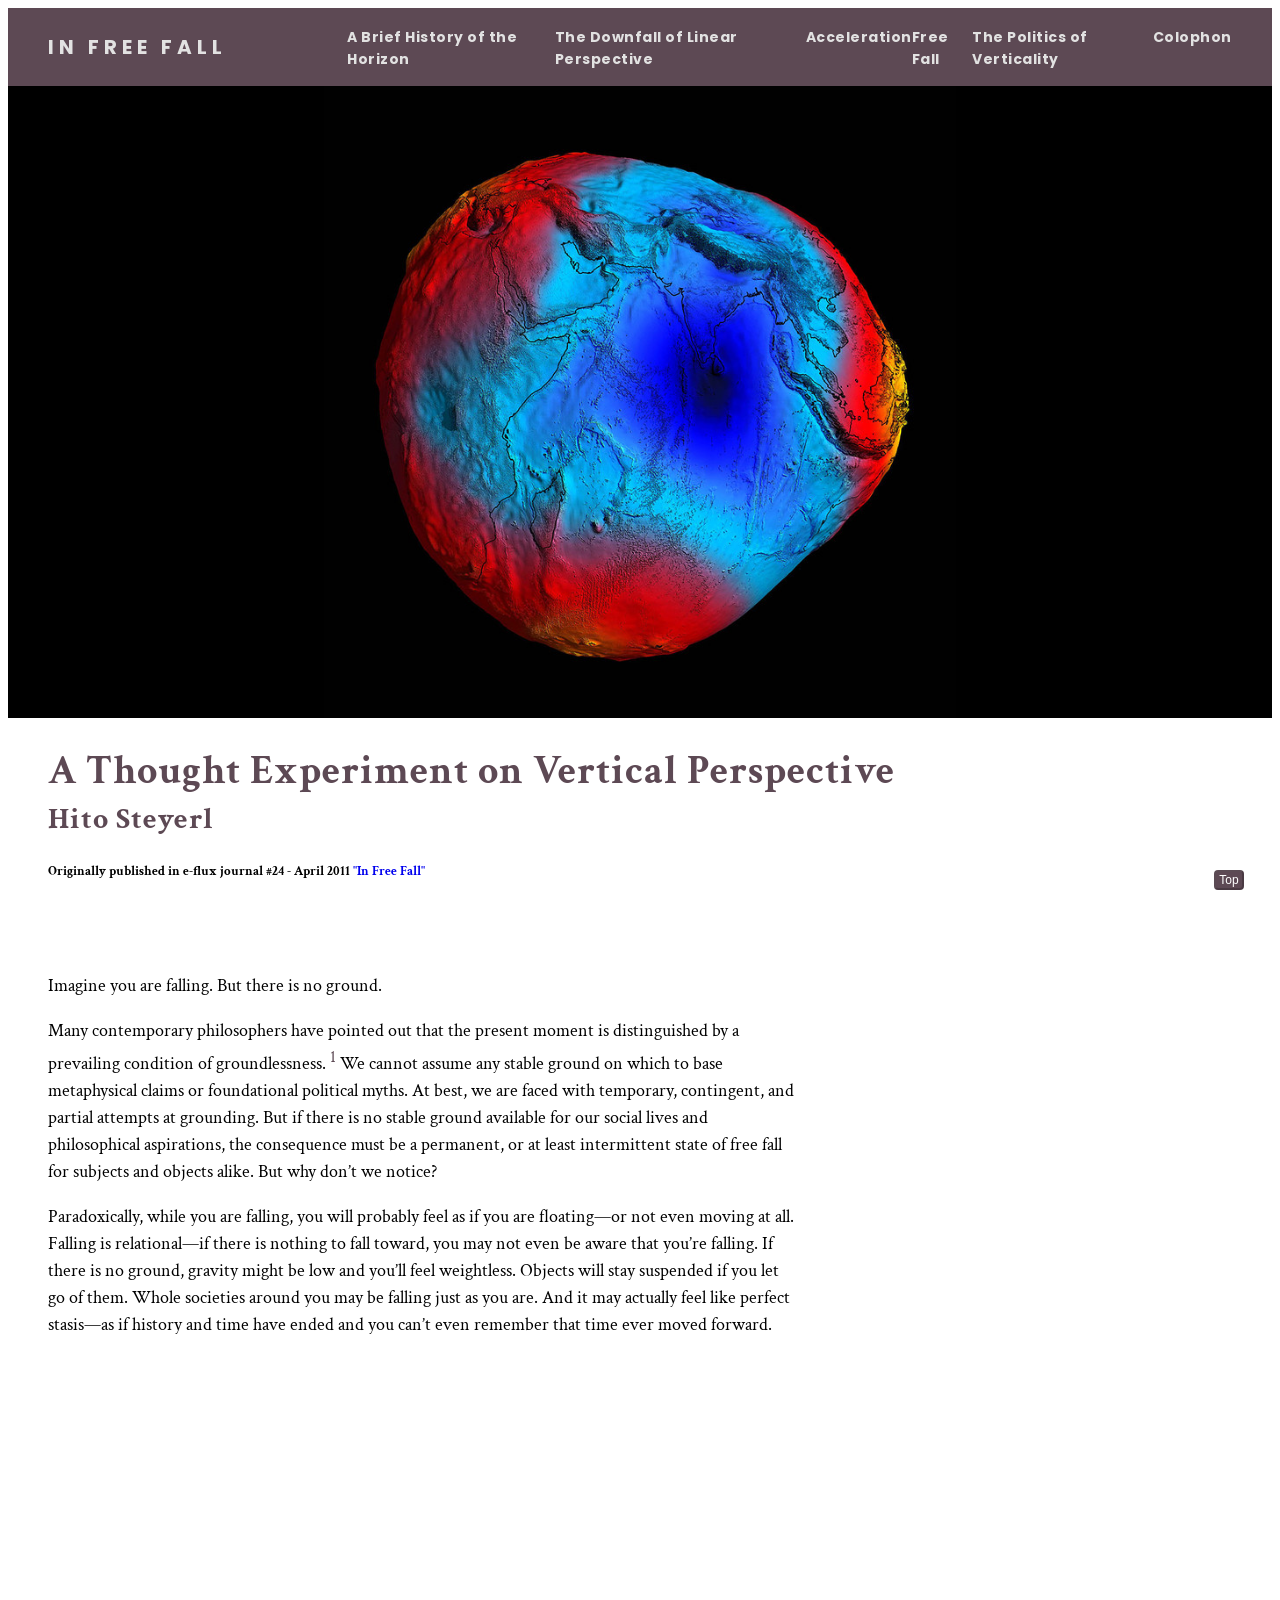
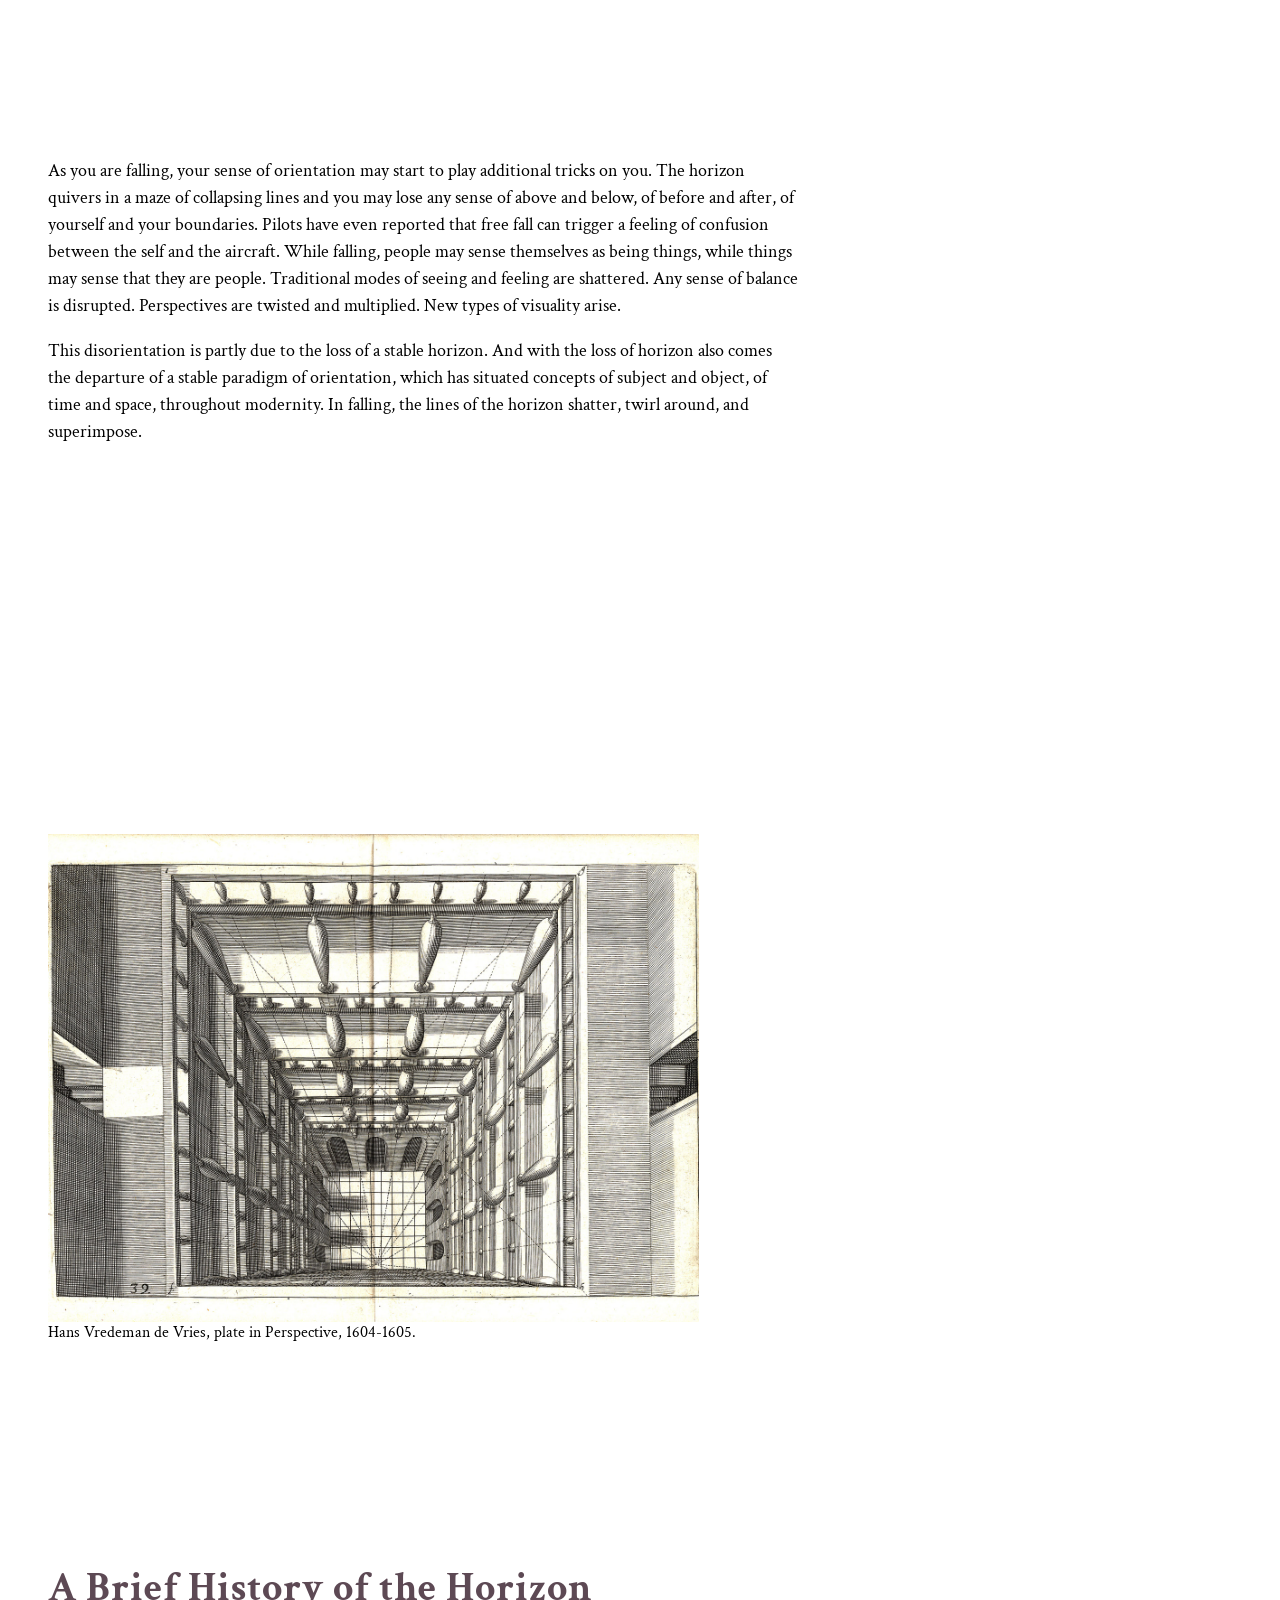
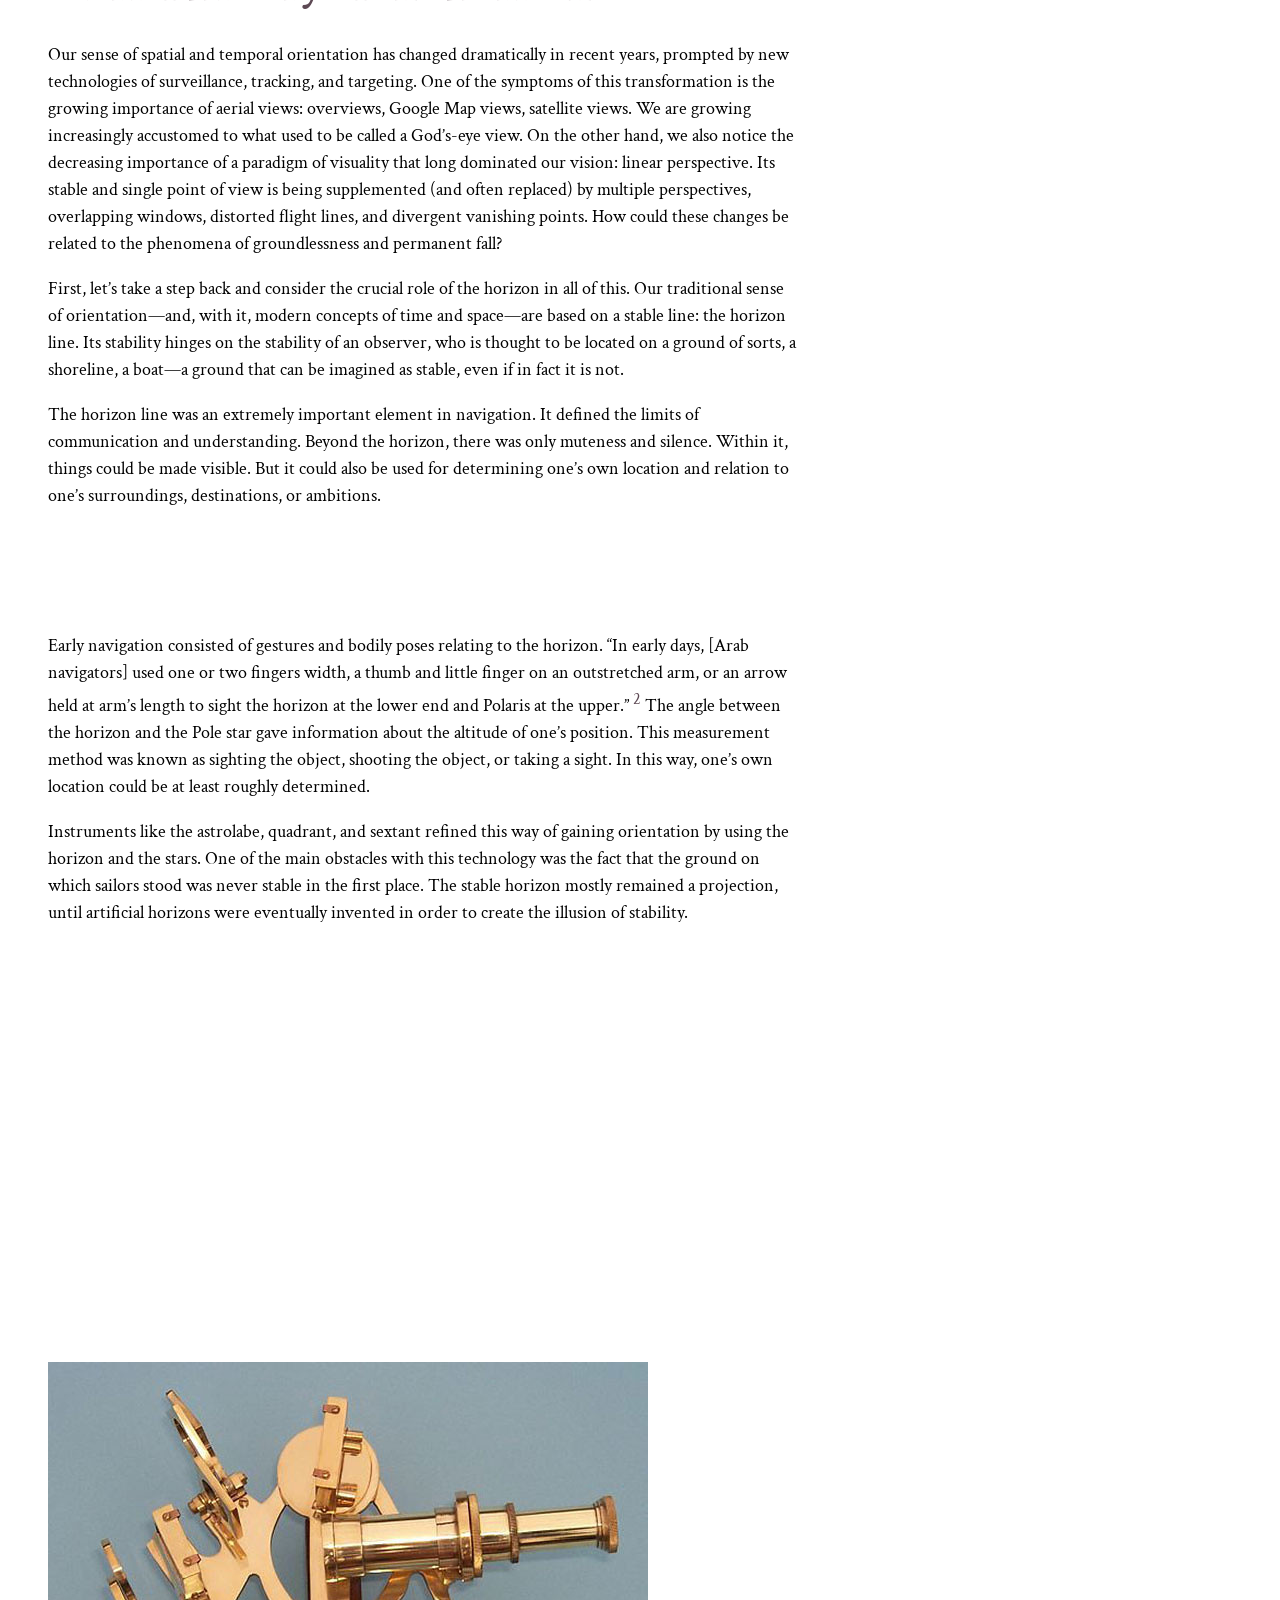
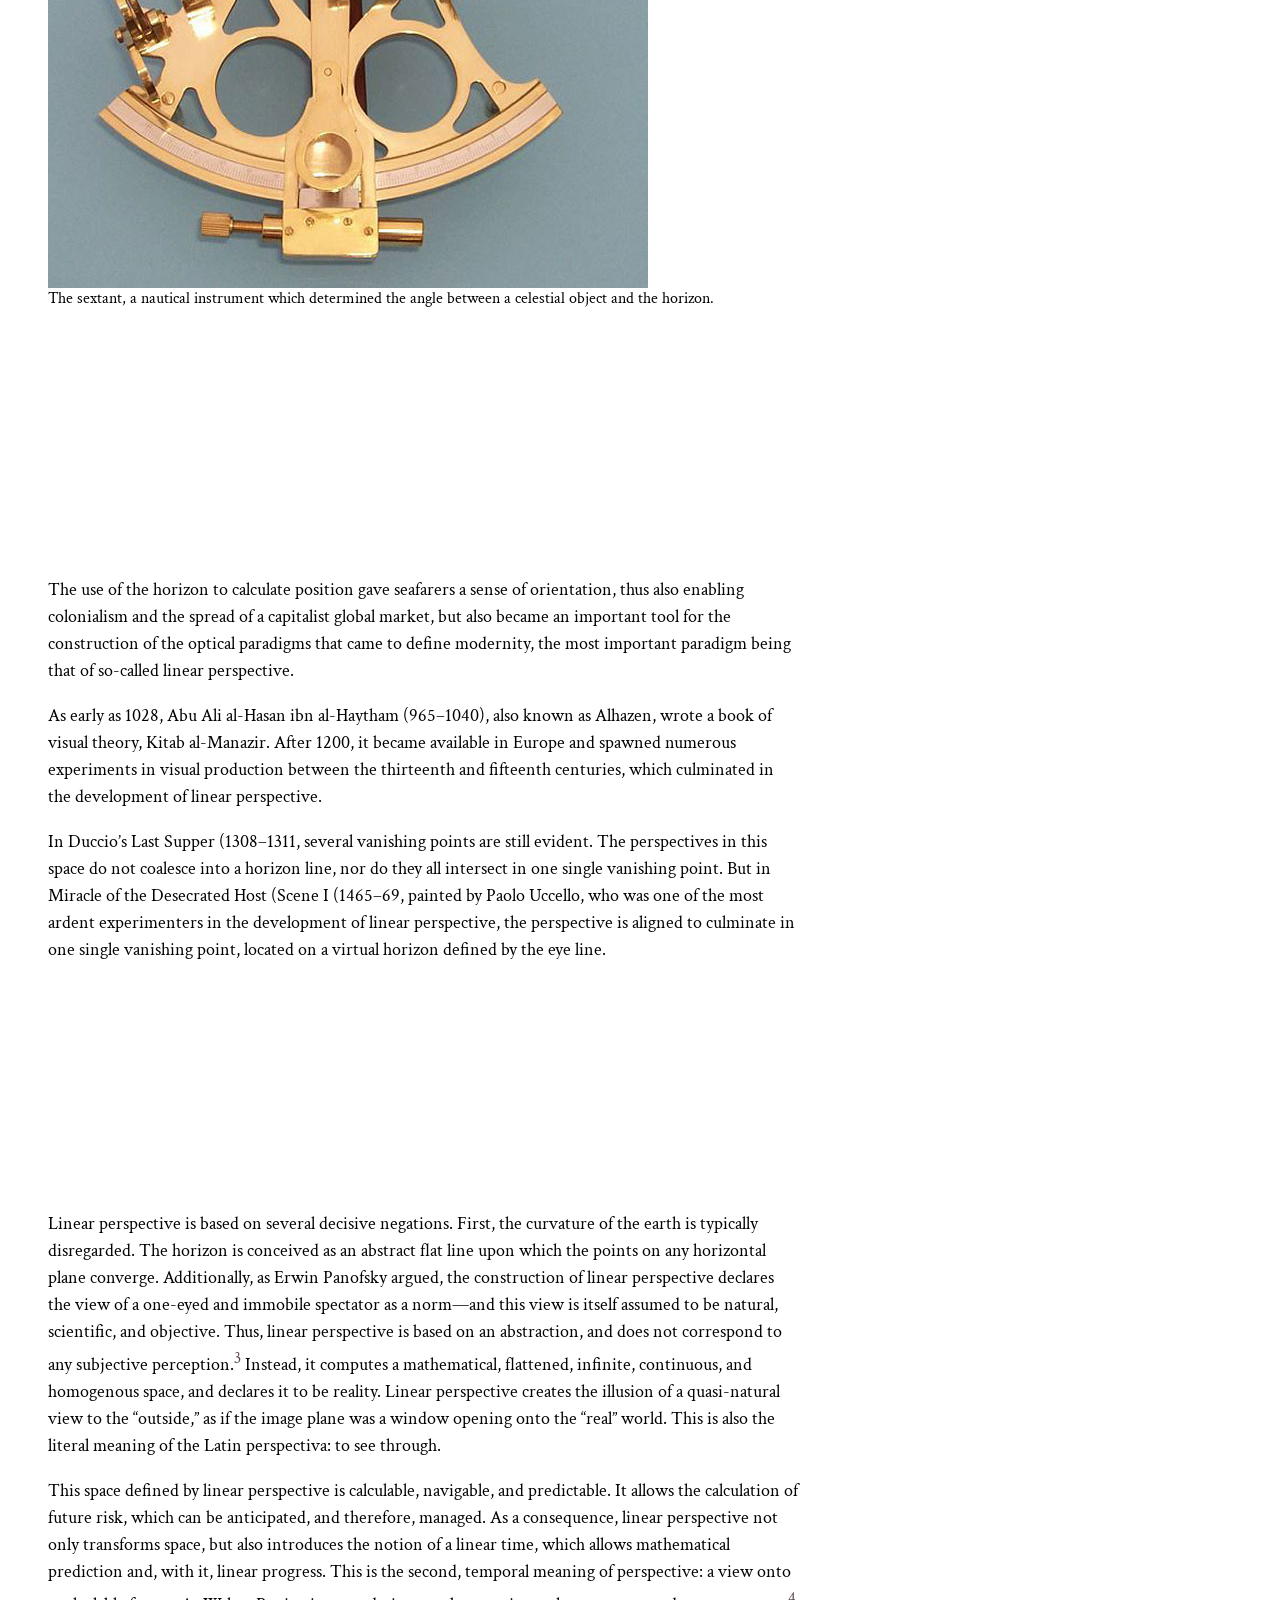
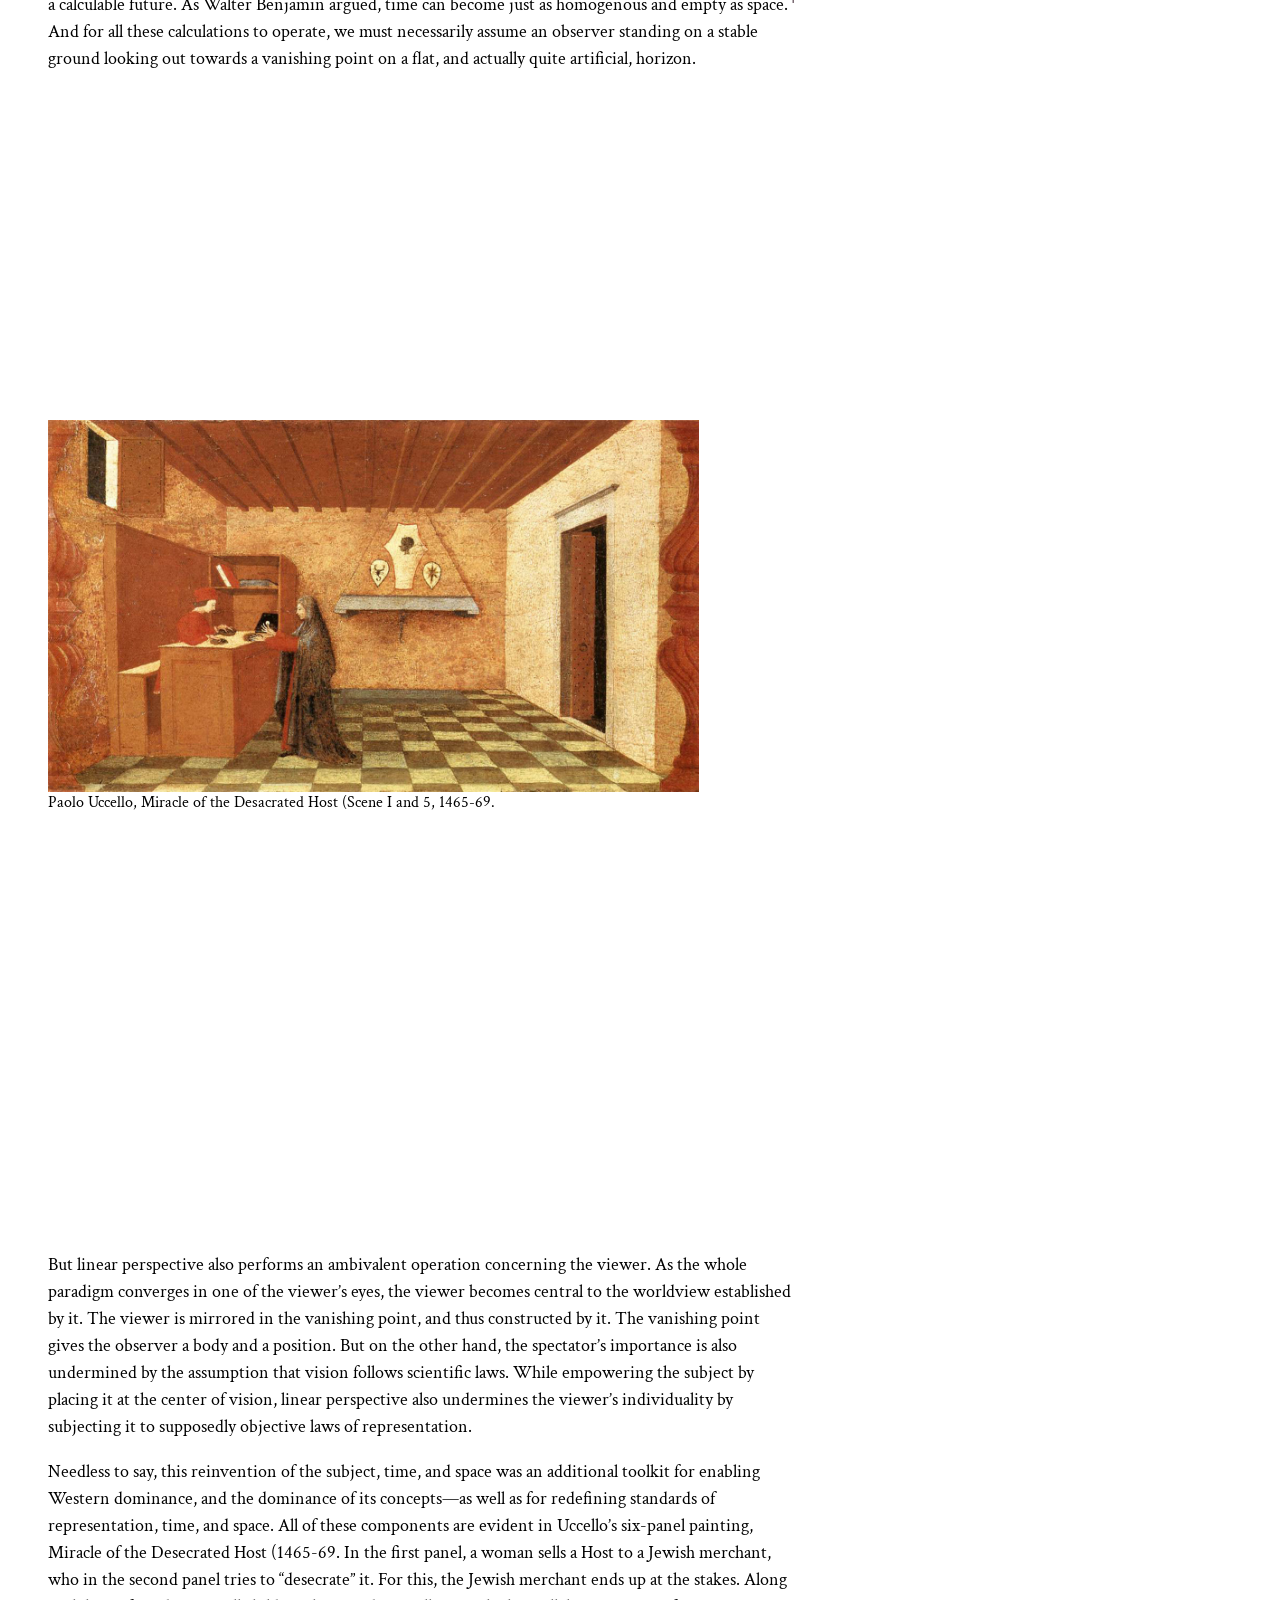
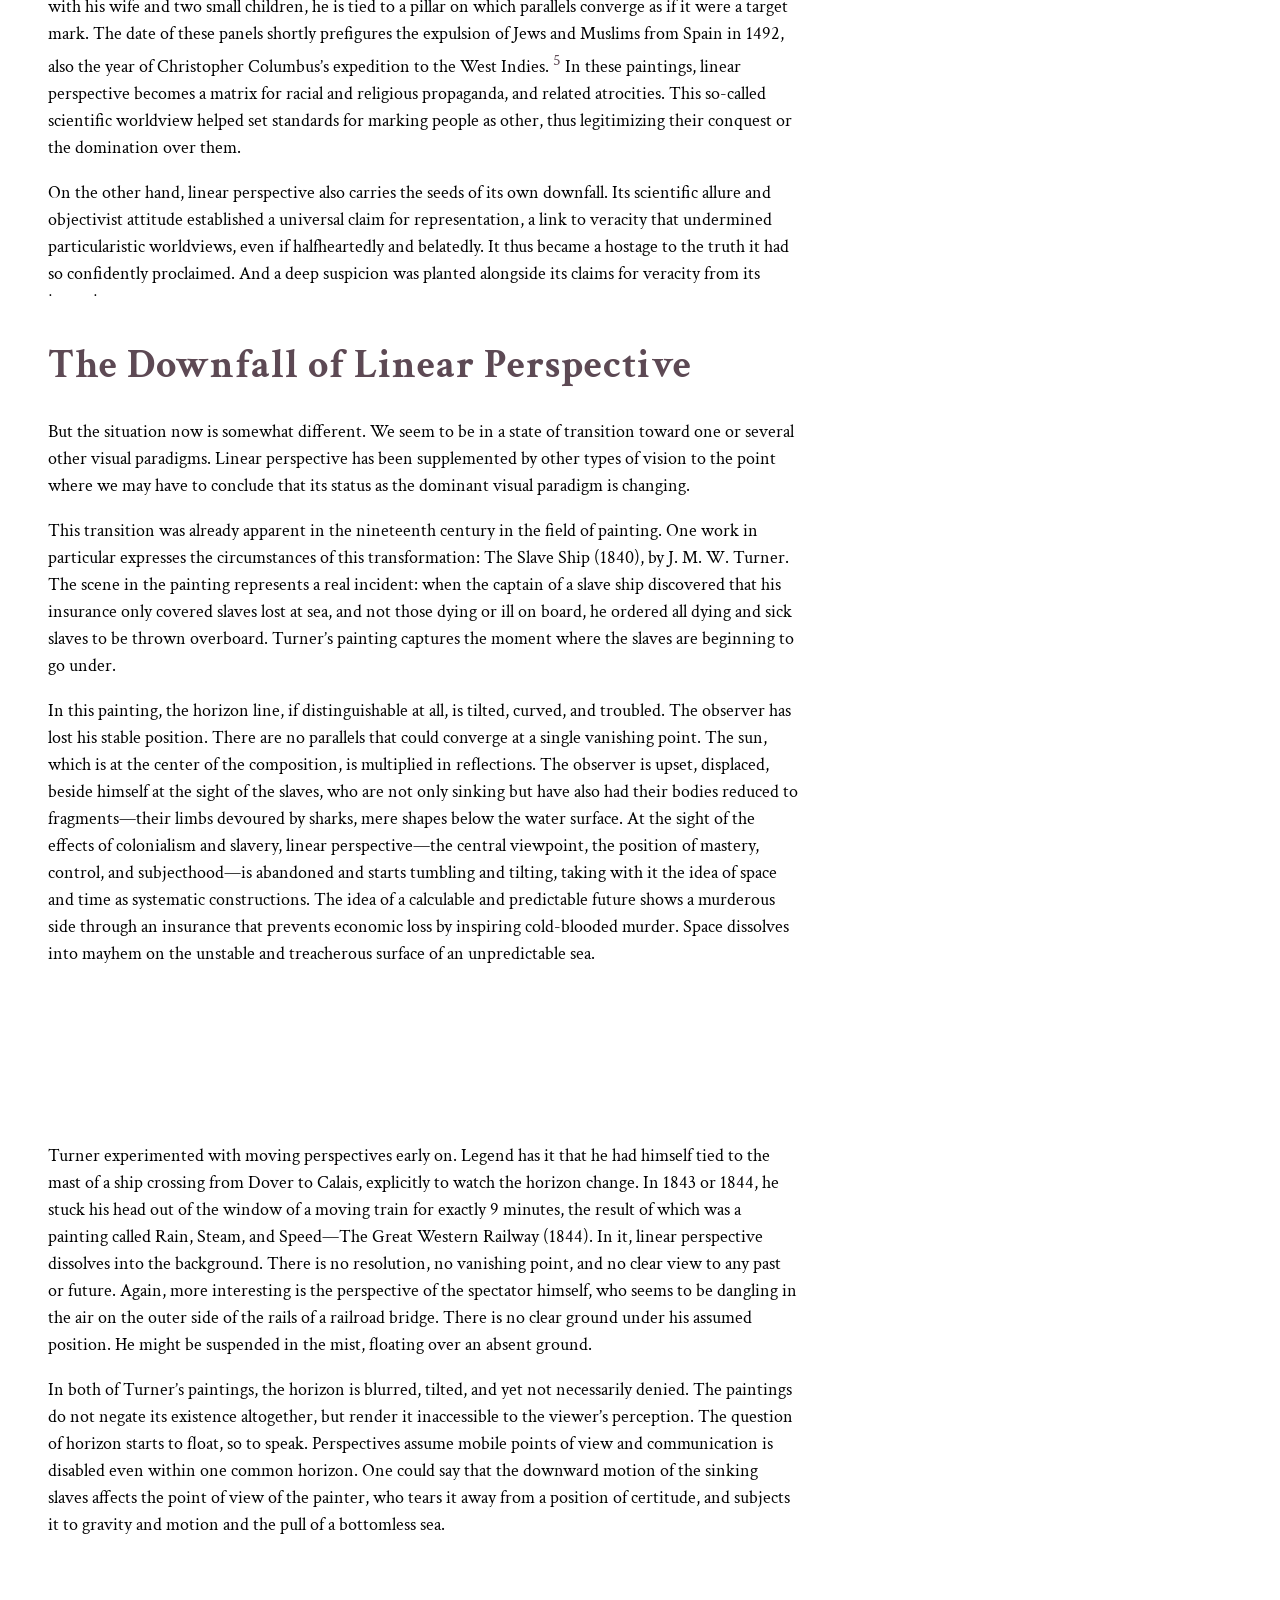
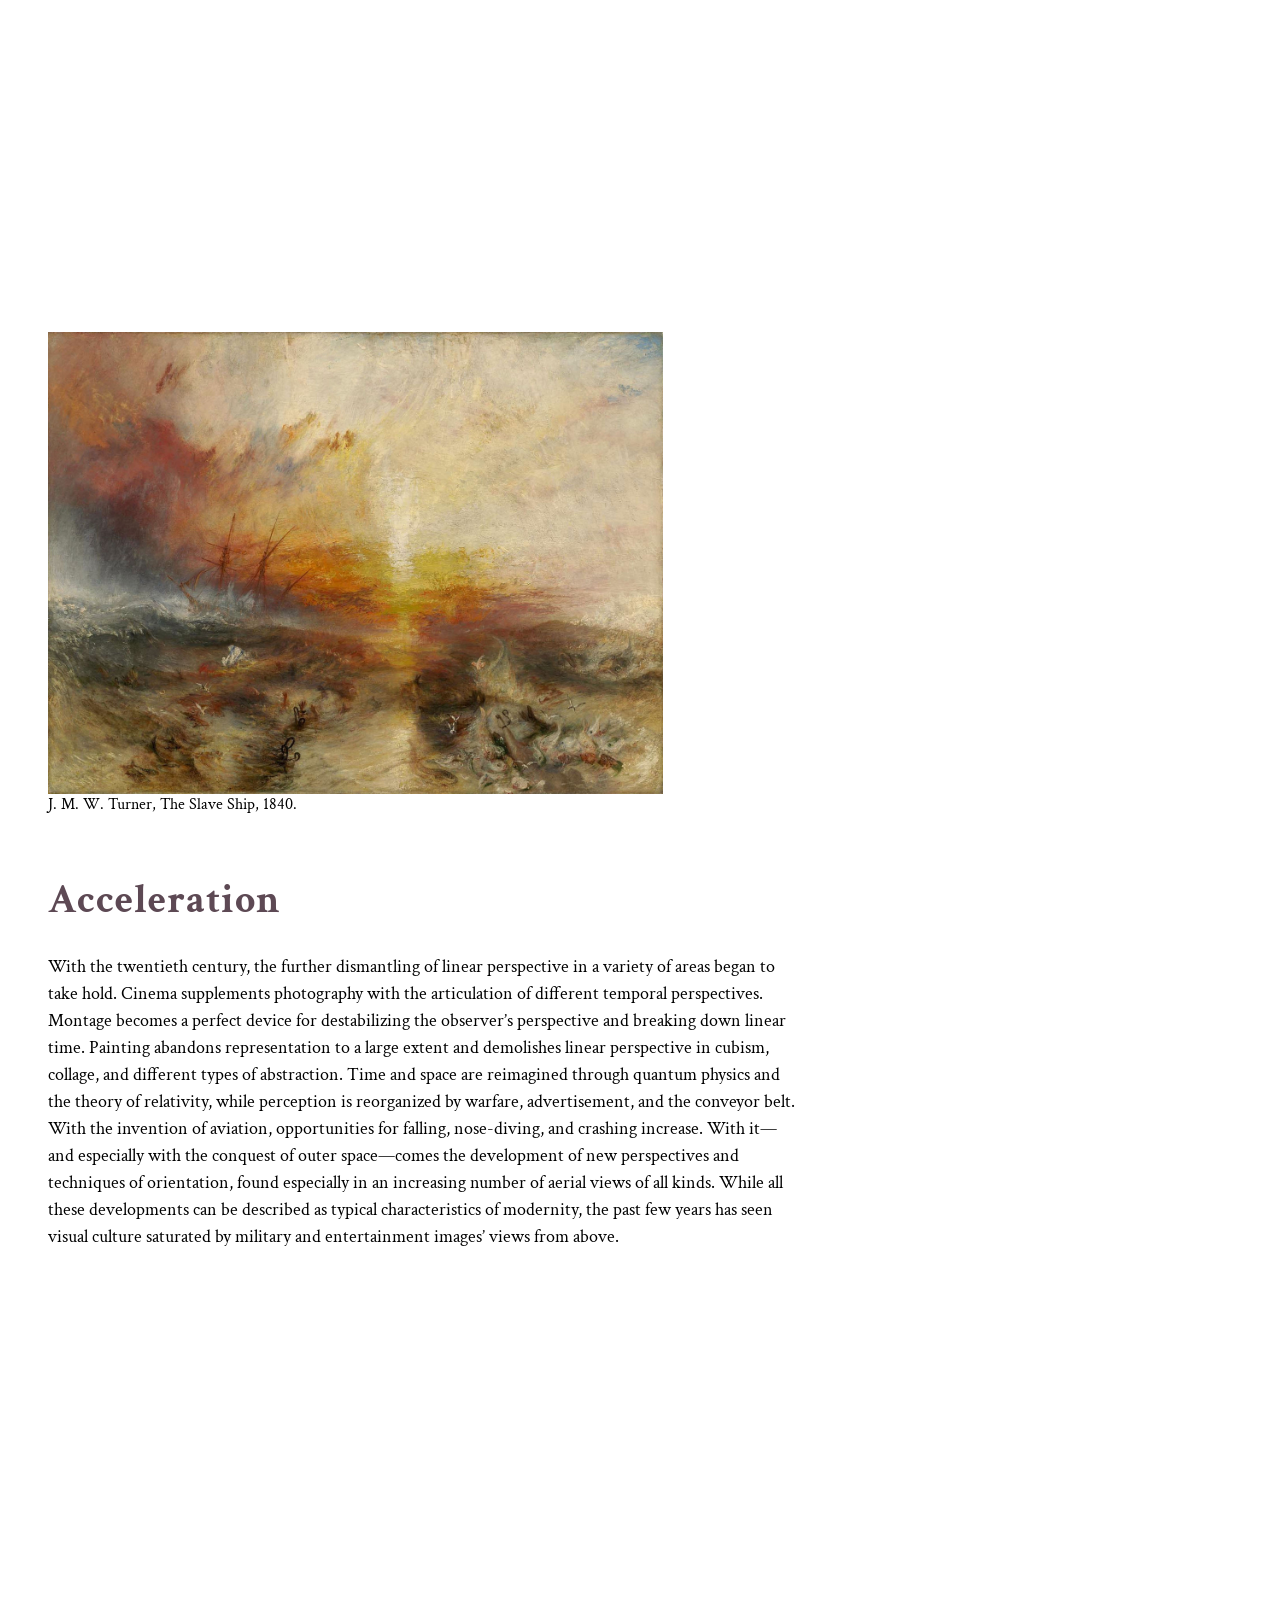
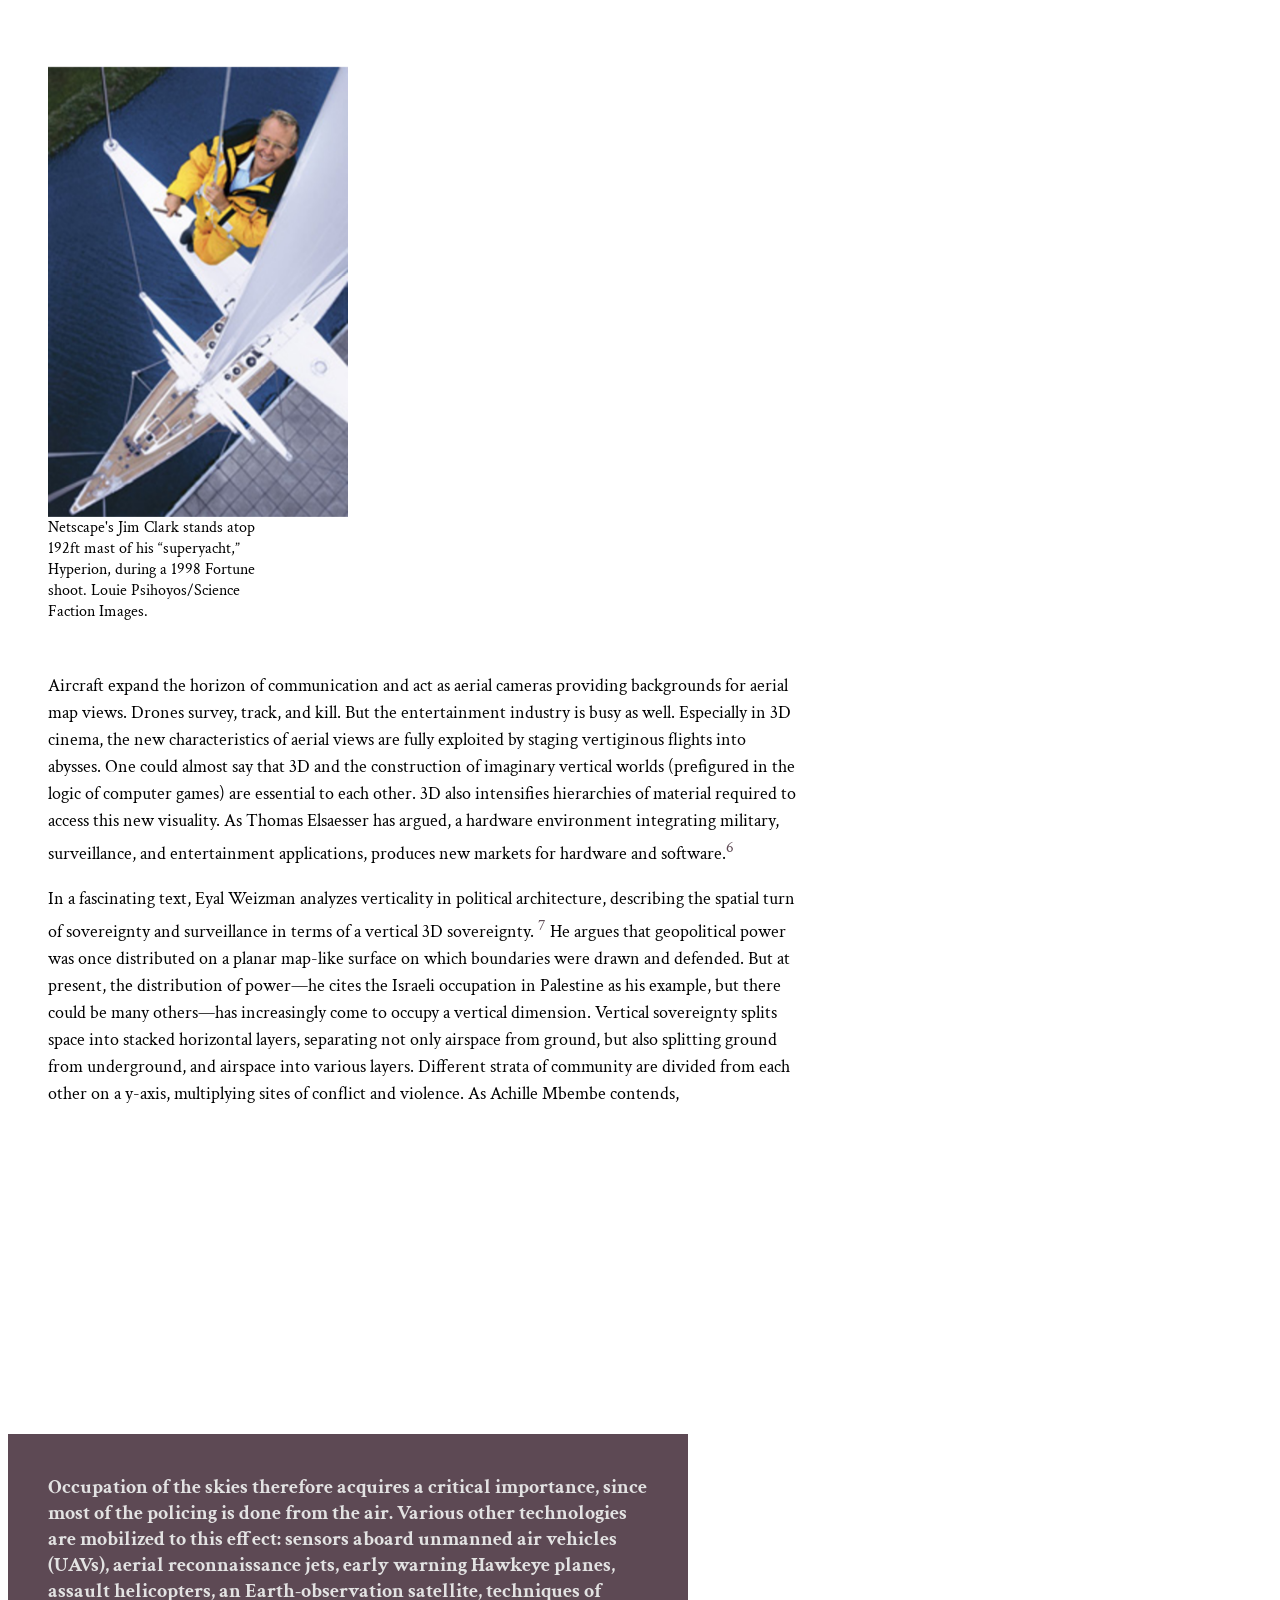
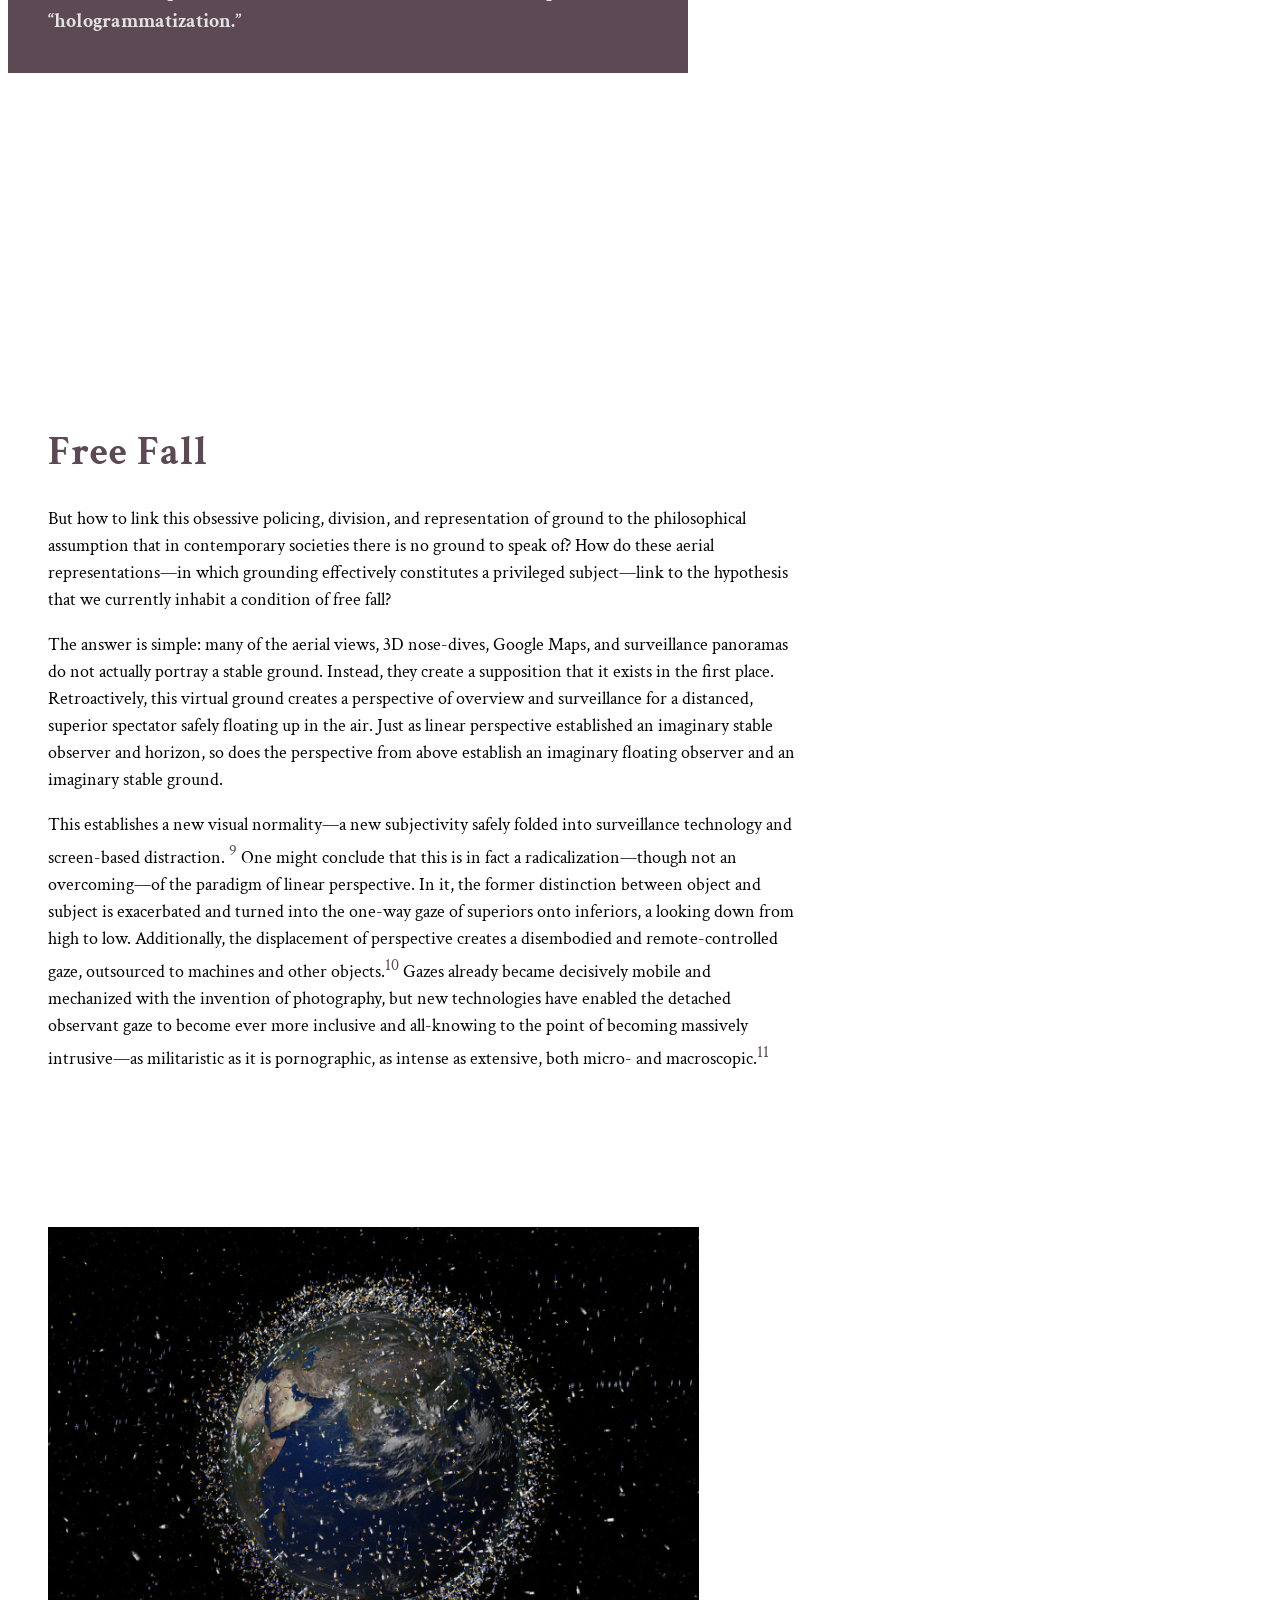
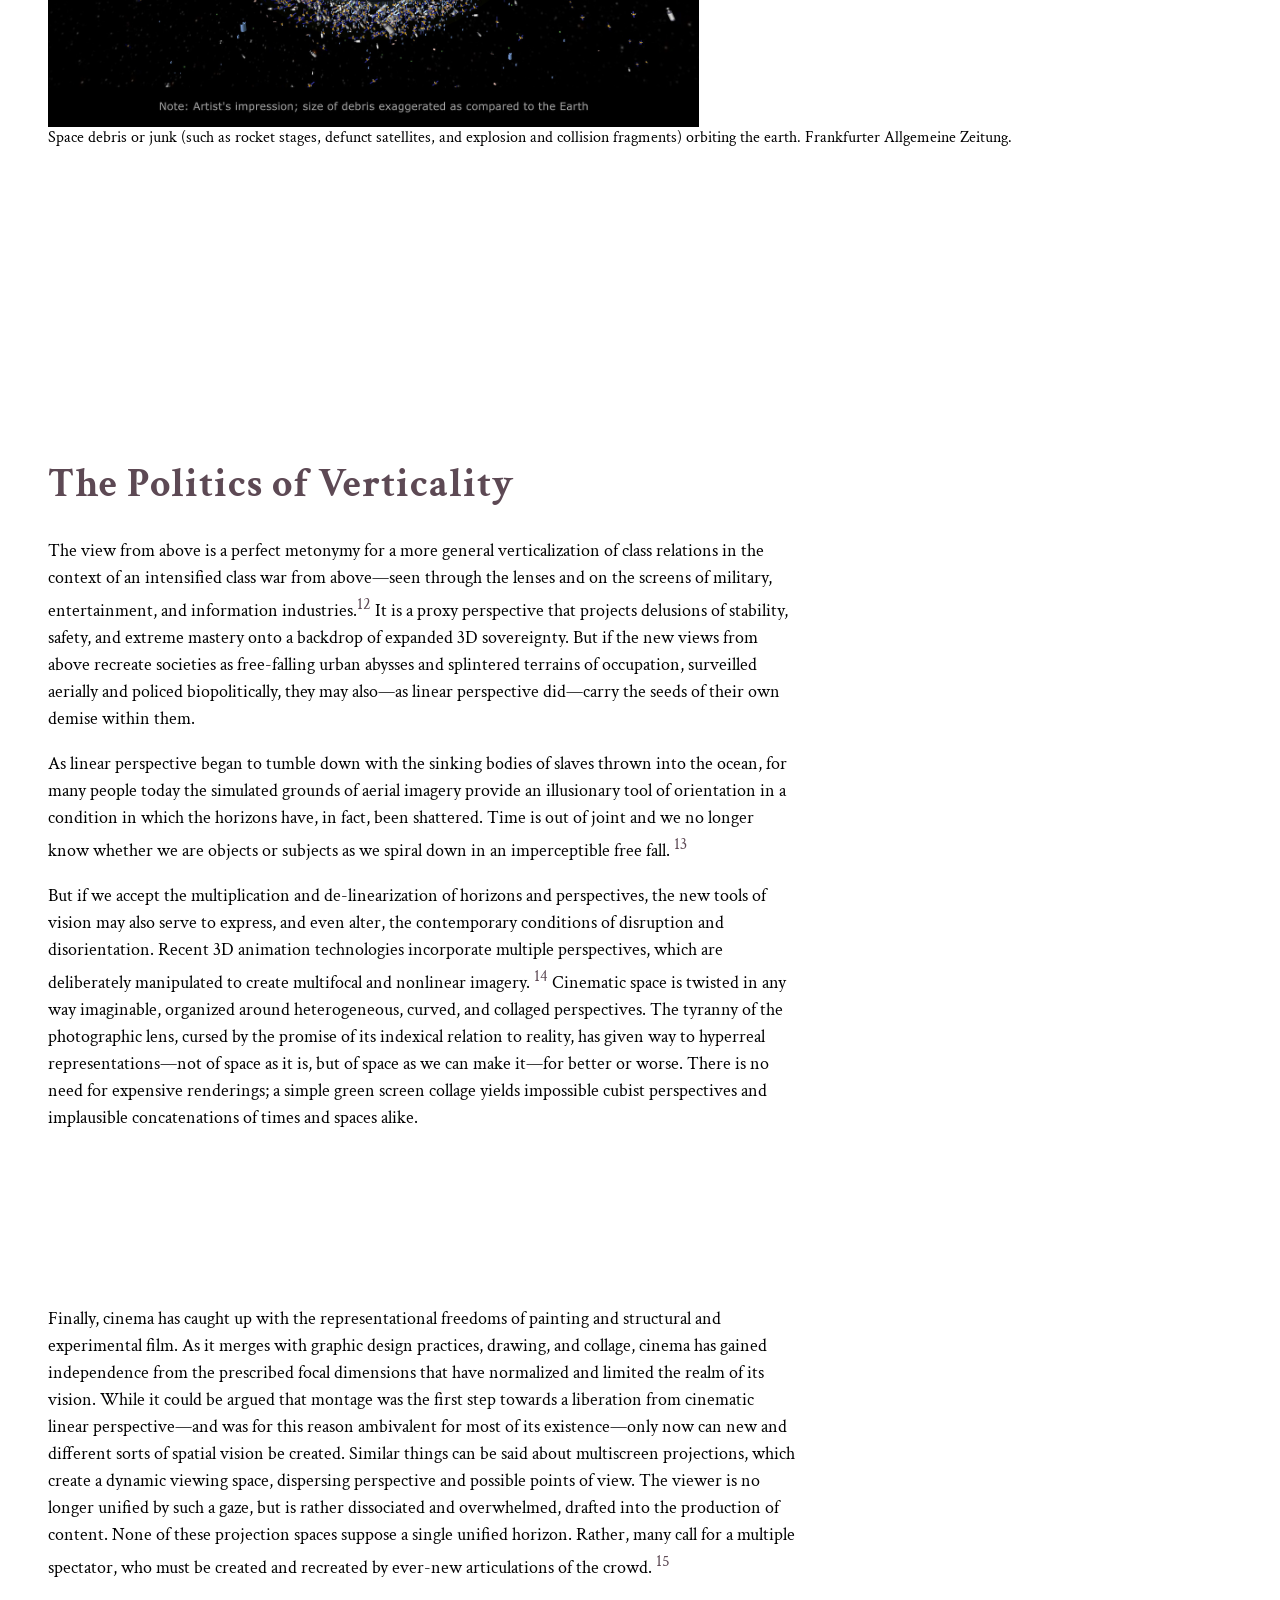
<file: index.html>
<html lang="en">

<head>
    <meta charset="UTF-8">
    <meta name="viewport" content="width=device-width, initial-scale=1.0">
    <title>In Free Fall</title>
    <link rel="stylesheet" href="./style.css">
    <link href="https://fonts.googleapis.com/css?family=Poppins&display=swap" rel="stylesheet">
    <link href="https://fonts.googleapis.com/css?family=Crimson+Text&display=swap" rel="stylesheet">


</head>

<body>
    <nav>
        <div class="logo">
            <h4 class="navigation"><a href="#toppage">IN FREE FALL</a></h4>
        </div>
        <ul class="nav-links">
            <!-- <li><a href="#toppage">Home</a></li> -->
            <li><a href="#history">A Brief History of the Horizon</a></li>
            <li><a href="#downfall">The Downfall of Linear Perspective</a></li>
            <li><a href="#acceleration">Acceleration</a></li>
            <li><a href="#freefall">Free Fall</a></li>
            <li><a href="#politics">The Politics of Verticality</a></li>
            <li><a href="#colophon">Colophon</a></li>
        </ul>
        <div class="burger">
            <div class="line1"></div>
            <div class="line2"></div>
            <div class="line3"></div>
        </div>
    </nav>
    <main>
        <div id="toppage"></div>
        <img class="earth" src="Images/earth.jpg" alt="earth" />
        <div class="titles">
            <h1 class="maintitle">A Thought Experiment on Vertical Perspective</h1>
            <h2>Hito Steyerl</h2>
            <h5>Originally published in e-flux ​journal #24 - April 2011
                <a class="web-link"
                    href=https://www.e-flux.com/journal/24/67860/in-free-fall-a-thought-experiment-on-vertical-perspective>"In
                    Free Fall"</a>
            </h5>
        </div>
        <div class="a1">
            <p>
                Imagine you are falling. But there is no ground.
            </p>
            <p>
                Many contemporary philosophers have pointed out that the present moment is distinguished by a prevailing
                condition of groundlessness.
                <a href="#footnotes" style="text-decoration: none;"><sup>1</sup></a>
                We cannot assume any stable ground on which to base metaphysical claims or foundational political myths.
                At best, we are faced with temporary, contingent,
                and partial attempts at grounding. But if there is no stable ground available for our social lives and
                philosophical aspirations, the consequence must be a permanent,
                or at least intermittent state of free fall for subjects and objects alike. But why don’t we notice?
            </p>
            <p>
                Paradoxically, while you are falling, you will probably feel as if you are floating—or not even moving
                at all. Falling is relational—if there is nothing to fall toward,
                you may not even be aware that you’re falling. If there is no ground, gravity might be low and you’ll
                feel weightless. Objects will stay suspended if you let go of them.
                Whole societies around you may be falling just as you are. And it may actually feel like perfect
                stasis—as if history and time have ended and you can’t even remember that
                time ever moved forward.
            </p>
        </div>
        <div class="a1-2">
            <p>
                As you are falling, your sense of orientation may start to play additional tricks on you. The horizon
                quivers in a maze of collapsing lines and you may lose any sense of
                above and below, of before and after, of yourself and your boundaries. Pilots have even reported that
                free fall can trigger a feeling of confusion between the self and the
                aircraft. While falling, people may sense themselves as being things, while things may sense that they
                are people. Traditional modes of seeing and feeling are shattered.
                Any sense of balance is disrupted. Perspectives are twisted and multiplied. New types of visuality
                arise.
            </p>
            <p>
                This disorientation is partly due to the loss of a stable horizon. And with the loss of horizon also
                comes the departure of a stable paradigm of orientation, which has situated
                concepts of subject and object, of time and space, throughout modernity. In falling, the lines of the
                horizon shatter, twirl around, and superimpose.
            </p>
        </div>
        <div class="perspective">
            <figure>
                <img class="drawingper" src="Images/perspective.jpg" />
                <figcaption>Hans Vredeman de Vries, plate in Perspective, 1604-1605.</figcaption>
            </figure>
        </div>


        <div class="a2">
            <h1 id="history">A Brief History of the Horizon</h1>
            <p>
                Our sense of spatial and temporal orientation has changed dramatically in recent years, prompted by new
                technologies of surveillance, tracking, and targeting. One of the symptoms
                of this transformation is the growing importance of aerial views: overviews, Google Map views, satellite
                views. We are growing increasingly accustomed to what used to be called a
                God’s-eye view. On the other hand, we also notice the decreasing importance of a paradigm of visuality
                that long dominated our vision: linear perspective. Its stable and single
                point of view is being supplemented (and often replaced) by multiple perspectives, overlapping windows,
                distorted flight lines, and divergent vanishing points. How could these
                changes be related to the phenomena of groundlessness and permanent fall?
            </p>
            <p>
                First, let’s take a step back and consider the crucial role of the horizon in all of this. Our
                traditional sense of orientation—and, with it, modern concepts of time and space—are
                based on a stable line: the horizon line. Its stability hinges on the stability of an observer, who is
                thought to be located on a ground of sorts, a shoreline, a boat—a ground that
                can be imagined as stable, even if in fact it is not.
            </p>
            <p>
                The horizon line was an extremely important element in navigation. It defined the limits of
                communication and understanding. Beyond the horizon, there was only muteness and silence.
                Within it, things could be made visible. But it could also be used for determining one’s own location
                and relation to one’s surroundings, destinations, or ambitions.
            </p>
        </div>
        <div class="a2-2">
            <p>
                Early navigation consisted of gestures and bodily poses relating to the horizon. “In early days, [Arab
                navigators] used one or two fingers width, a thumb and little finger on an outstretched
                arm, or an arrow held at arm’s length to sight the horizon at the lower end and Polaris at the upper.”
                <a href="#footnotes" style="text-decoration: none;"><sup>2</sup></a> The angle between the horizon and
                the Pole star gave information
                about the altitude of
                one’s position. This measurement method was known as sighting the object, shooting the object, or taking
                a
                sight. In this way, one’s own location could be at least roughly determined.
            </p>
            <p>
                Instruments like the astrolabe, quadrant, and sextant refined this way of gaining orientation by using
                the
                horizon and the stars. One of the main obstacles with this technology was the fact
                that the ground on which sailors stood was never stable in the first place. The stable horizon mostly
                remained a projection, until artificial horizons were eventually invented in order to
                create the illusion of stability.
            </p>
        </div>

        <div class="sextant">
            <figure>
                <img src="Images/sextant.jpg" />
                <figcaption>The sextant, a nautical instrument which determined the angle between a celestial object and
                    the horizon. </figcaption>
            </figure>
        </div>

        <div class="a2-3">
            <p>
                The use of the horizon to calculate position gave seafarers a sense of orientation, thus also enabling
                colonialism and the spread of a capitalist global market, but also became an important
                tool for the construction of the optical paradigms that came to define modernity, the most important
                paradigm being that of so-called linear perspective.
            </p>
            <p>
                As early as 1028, Abu Ali al-Hasan ibn al-Haytham (965–1040), also known as Alhazen, wrote a book of
                visual theory, Kitab al-Manazir. After 1200, it became available in Europe and spawned numerous
                experiments in visual production between the thirteenth and fifteenth centuries, which culminated in the
                development of linear perspective.
            </p>
            <p>
                In Duccio’s Last Supper (1308–1311, several vanishing points are still evident. The perspectives in this
                space do not coalesce into a horizon line, nor do they all intersect in one single vanishing point.
                But in Miracle of the Desecrated Host (Scene I (1465–69, painted by Paolo Uccello, who was one of the
                most ardent experimenters in the development of linear perspective, the perspective is aligned to
                culminate
                in one single vanishing point, located on a virtual horizon defined by the eye line.
            </p>
        </div>
        <div class="a2-4">
            <p>
                Linear perspective is based on several decisive negations. First, the curvature of the earth is
                typically disregarded. The horizon is conceived as an abstract flat line upon which the points on any
                horizontal
                plane converge. Additionally, as Erwin Panofsky argued, the construction of linear perspective declares
                the view of a one-eyed and immobile spectator as a norm—and this view is itself assumed to be natural,
                scientific, and objective. Thus, linear perspective is based on an abstraction, and does not correspond
                to any subjective perception.<a href="#footnotes" style="text-decoration: none;"><sup>3</sup></a>
                Instead, it computes a mathematical,
                flattened, infinite, continuous, and
                homogenous space, and declares it to be reality. Linear perspective creates the illusion of a
                quasi-natural view to the “outside,” as if the image plane was a window opening onto the “real” world.
                This is also
                the literal meaning of the Latin perspectiva: to see through.
            </p>

            <p>
                This space defined by linear perspective is calculable, navigable, and predictable. It allows the
                calculation of future risk, which can be anticipated, and therefore, managed. As a consequence, linear
                perspective not only transforms space, but also introduces the notion of a linear time, which allows
                mathematical prediction and, with it, linear progress. This is the second, temporal meaning of
                perspective: a view onto a calculable future. As Walter Benjamin argued, time can become just as
                homogenous and empty as space.<a href="#footnotes" style="text-decoration: none;"><sup>4</sup></a> And
                for all these calculations to
                operate, we must necessarily assume an
                observer standing on a stable ground looking out towards a vanishing point on a flat, and actually quite
                artificial, horizon.
            </p>
        </div>

        <div class="uccello">
            <figure>
                <img class="painting" src="Images/Uccello.jpg" />
                <figcaption style="background: white;">Paolo Uccello, Miracle of the Desacrated Host (Scene I and 5,
                    1465-69. </figcaption>
            </figure>
        </div>

        <div class="a2-5">
            <p>
                But linear perspective also performs an ambivalent operation concerning the viewer. As the whole
                paradigm converges in one of the viewer’s eyes, the viewer becomes central to the worldview established
                by it. The viewer is mirrored in the vanishing point, and thus constructed by it. The vanishing point
                gives the observer a body and a position. But on the other hand, the spectator’s importance is also
                undermined by the assumption that vision follows scientific laws. While empowering the subject by
                placing it at the center of vision, linear perspective also undermines the viewer’s individuality by
                subjecting it to supposedly objective laws of representation.
            </p>
            <p>
                Needless to say, this reinvention of the subject, time, and space was an additional toolkit for enabling
                Western dominance, and the dominance of its concepts—as well as for redefining standards of
                representation, time, and space. All of these components are evident in Uccello’s six-panel painting,
                Miracle of the Desecrated Host (1465-69. In the first panel, a woman sells a Host to a Jewish merchant,
                who in the second panel tries to “desecrate” it. For this, the Jewish merchant ends up at the stakes.
                Along with his wife and two small children, he is tied to a pillar on which parallels converge as if it
                were a target mark. The date of these panels shortly prefigures the expulsion of Jews and Muslims from
                Spain in 1492, also the year of Christopher Columbus’s expedition to the West Indies.
                <a href="#footnotes" style="text-decoration: none;"><sup>5</sup></a> In these paintings,
                linear perspective becomes a matrix for racial and religious propaganda, and related atrocities. This
                so-called scientific worldview helped set standards for marking people as other, thus legitimizing their
                conquest or the domination over them.
            </p>
            <p>
                On the other hand, linear perspective also carries the seeds of its own downfall. Its scientific allure
                and objectivist attitude established a universal claim for representation, a link to veracity that
                undermined
                particularistic worldviews, even if halfheartedly and belatedly. It thus became a hostage to the truth
                it had so confidently proclaimed. And a deep suspicion was planted alongside its claims for veracity
                from its inception.
            </p>
        </div>

        <div class="a3">
            <h1 id="downfall">The Downfall of Linear Perspective </h1>
            <p>
                But the situation now is somewhat different. We seem to be in a state of transition toward one or
                several other visual paradigms. Linear perspective has been supplemented by other types of vision to
                the point
                where we may have to conclude that its status as the dominant visual paradigm is changing.
            </p>
            <p>
                This transition was already apparent in the nineteenth century in the field of painting. One work in
                particular expresses the circumstances of this transformation: The Slave Ship (1840), by J. M. W.
                Turner.
                The scene in the painting represents a real incident: when the captain of a slave ship discovered
                that his insurance only covered slaves lost at sea, and not those dying or ill on board, he ordered
                all dying
                and sick slaves to be thrown overboard. Turner’s painting captures the moment where the slaves are
                beginning to go under.
            </p>
            <p>
                In this painting, the horizon line, if distinguishable at all, is tilted, curved, and troubled. The
                observer has lost his stable position. There are no parallels that could converge at a single
                vanishing point.
                The sun, which is at the center of the composition, is multiplied in reflections. The observer is
                upset, displaced, beside himself at the sight of the slaves, who are not only sinking but have also
                had their
                bodies reduced to fragments—their limbs devoured by sharks, mere shapes below the water surface. At
                the sight of the effects of colonialism and slavery, linear perspective—the central viewpoint, the
                position
                of mastery, control, and subjecthood—is abandoned and starts tumbling and tilting, taking with it
                the idea of space and time as systematic constructions. The idea of a calculable and predictable
                future shows
                a murderous side through an insurance that prevents economic loss by inspiring cold-blooded murder.
                Space dissolves into mayhem on the unstable and treacherous surface of an unpredictable sea.
            </p>
        </div>
        <div class="a3-2">
            <p>
                Turner experimented with moving perspectives early on. Legend has it that he had himself tied to the
                mast of a ship crossing from Dover to Calais, explicitly to watch the horizon change. In 1843 or
                1844,
                he stuck his head out of the window of a moving train for exactly 9 minutes, the result of which was
                a painting called Rain, Steam, and Speed—The Great Western Railway (1844). In it, linear perspective
                dissolves into the background. There is no resolution, no vanishing point, and no clear view to any
                past or future. Again, more interesting is the perspective of the spectator himself, who seems to be
                dangling
                in the air on the outer side of the rails of a railroad bridge. There is no clear ground under his
                assumed position. He might be suspended in the mist, floating over an absent ground.
            </p>
            <p>
                In both of Turner’s paintings, the horizon is blurred, tilted, and yet not necessarily denied. The
                paintings do not negate its existence altogether, but render it inaccessible to the viewer’s
                perception.
                The question of horizon starts to float, so to speak. Perspectives assume mobile points of view and
                communication is disabled even within one common horizon. One could say that the downward motion of
                the
                sinking slaves affects the point of view of the painter, who tears it away from a position of
                certitude, and subjects it to gravity and motion and the pull of a bottomless sea.
            </p>
        </div>
        <div class="slave">

            <figure>
                <img class="ship" src="Images/slaveship.jpg" />
                <figcaption>J. M. W. Turner, The Slave Ship, 1840.</figcaption>
            </figure>

        </div>

        <div class="a4">

            <h1 id="acceleration">Acceleration</h1>
            <p>
                With the twentieth century, the further dismantling of linear perspective in a variety of areas
                began to take hold. Cinema supplements photography with the articulation of different temporal
                perspectives.
                Montage becomes a perfect device for destabilizing the observer’s perspective and breaking down
                linear time. Painting abandons representation to a large extent and demolishes linear perspective in
                cubism,
                collage, and different types of abstraction. Time and space are reimagined through quantum physics
                and the theory of relativity, while perception is reorganized by warfare, advertisement, and the
                conveyor belt.
                With the invention of aviation, opportunities for falling, nose-diving, and crashing increase. With
                it—and especially with the conquest of outer space—comes the development of new perspectives and
                techniques of
                orientation, found especially in an increasing number of aerial views of all kinds. While all these
                developments can be described as typical characteristics of modernity, the past few years has seen
                visual
                culture saturated by military and entertainment images’ views from above.
            </p>
        </div>
        <div class="clark">
            <figure>
                <img class="clark" src="Images/jimclark.jpg" />
                <figcaption>Netscape's Jim Clark stands atop 192ft mast of his “superyacht,” Hyperion, during a 1998
                    Fortune shoot.
                    Louie Psihoyos/Science Faction Images.</figcaption>
            </figure>
        </div>
        <div class="a4-2">
            <p>
                Aircraft expand the horizon of communication and act as aerial cameras providing backgrounds for
                aerial map views. Drones survey, track, and kill. But the entertainment industry is busy as well.
                Especially in
                3D cinema, the new characteristics of aerial views are fully exploited by staging vertiginous
                flights into abysses. One could almost say that 3D and the construction of imaginary vertical worlds
                (prefigured in
                the logic of computer games) are essential to each other. 3D also intensifies hierarchies of
                material required to access this new visuality. As Thomas Elsaesser has argued, a hardware
                environment integrating
                military, surveillance, and entertainment applications, produces new markets for hardware and
                software.<a href="#footnotes" style="text-decoration: none;"><sup>6</sup></a>
            </p>
            <p>
                In a fascinating text, Eyal Weizman analyzes verticality in political architecture, describing the
                spatial turn of sovereignty and surveillance in terms of a vertical 3D sovereignty.
                <a href="#footnotes" style="text-decoration: none;"><sup>7</sup></a> He argues that geopolitical
                power was once distributed on a planar map-like surface on which boundaries were drawn and defended.
                But at present, the distribution of power—he cites the Israeli occupation in Palestine as his
                example, but
                there could be many others—has increasingly come to occupy a vertical dimension. Vertical
                sovereignty splits space into stacked horizontal layers, separating not only airspace from ground,
                but also splitting
                ground from underground, and airspace into various layers. Different strata of community are divided
                from each other on a
                y-axis, multiplying sites of conflict and violence. As Achille Mbembe contends,
            </p>
        </div>
        <blockquote class="quote">
            Occupation of the skies therefore acquires a critical importance, since most of the policing is done
            from the air. Various other technologies are mobilized to this effect: sensors aboard unmanned air
            vehicles
            (UAVs), aerial reconnaissance jets, early warning Hawkeye planes, assault helicopters, an
            Earth-observation satellite, techniques of “hologrammatization.”
            <a href="#footnotes" style="text-decoration: none;"><sup>8</sup></a>
        </blockquote>

        </div>

        <div class="a5">

            <h1 id="freefall">Free Fall</h1>
            <p>
                But how to link this obsessive policing, division, and representation of ground to the philosophical
                assumption that in contemporary societies there is no ground to speak of? How do these aerial
                representations—in
                which grounding effectively constitutes a privileged subject—link to the hypothesis that we
                currently inhabit a condition of free fall?
            </p>
            <p>
                The answer is simple: many of the aerial views, 3D nose-dives, Google Maps, and surveillance
                panoramas do not actually portray a stable ground. Instead, they create a supposition that it exists
                in the first place.
                Retroactively, this virtual ground creates a perspective of overview and surveillance for a
                distanced, superior spectator safely floating up in the air. Just as linear perspective established
                an imaginary stable
                observer and horizon, so does the perspective from above establish an imaginary floating observer
                and an imaginary stable ground.
            </p>
            <p>
                This establishes a new visual normality—a new subjectivity safely folded into surveillance
                technology and screen-based distraction.
                <a href="#footnotes" style="text-decoration: none;"><sup>9</sup></a> One might conclude
                that this is in fact a radicalization—though not an overcoming—of
                the paradigm of linear perspective. In it, the former distinction between object and subject is
                exacerbated and turned into the one-way gaze of superiors onto inferiors, a looking down from high
                to low. Additionally,
                the displacement of perspective creates a disembodied and remote-controlled gaze, outsourced to
                machines and other objects.<a href="#footnotes" style="text-decoration: none;"><sup>10</sup></a> Gazes
                already became decisively
                mobile and mechanized with the invention of photography,
                but new technologies have enabled the detached observant gaze to become ever more inclusive and
                all-knowing to the point of becoming massively intrusive—as militaristic as it is pornographic, as
                intense as extensive,
                both micro- and macroscopic.<a href="#footnotes" style="text-decoration: none;"><sup>11</sup></a>
            </p>

        </div>

        <div class="spaceearth">
            <figure>
                <img class="spearth" src="Images/spaceearth.jpg" />
                <figcaption style="background: white;">Space debris or junk (such as rocket stages, defunct satellites,
                    and explosion and
                    collision fragments) orbiting the earth. Frankfurter Allgemeine Zeitung.</figcaption>
            </figure>

        </div>

        <div class="a6">


            <h1 id="politics">The Politics of Verticality</h1>
            <p>
                The view from above is a perfect metonymy for a more general verticalization of class relations in
                the context of an intensified class war from above—seen through the lenses and on the screens of
                military, entertainment,
                and information industries.<a href="#footnotes" style="text-decoration: none;"><sup>12</sup></a> It is a
                proxy perspective that
                projects delusions of stability, safety, and extreme mastery onto a backdrop of expanded 3D
                sovereignty. But if the new views from above recreate societies as
                free-falling urban abysses and splintered terrains of occupation, surveilled aerially and policed
                biopolitically, they may also—as linear perspective did—carry the seeds of their own demise within
                them.
            </p>
            <p>
                As linear perspective began to tumble down with the sinking bodies of slaves thrown into the ocean,
                for many people today the simulated grounds of aerial imagery provide an illusionary tool of
                orientation in a condition
                in which the horizons have, in fact, been shattered. Time is out of joint and we no longer know
                whether we are objects or subjects as we spiral down in an imperceptible free fall.
                <a href="#footnotes" style="text-decoration: none;"><sup>13</sup></a>
            </p>
            <p>
                But if we accept the multiplication and de-linearization of horizons and perspectives, the new tools
                of vision may also serve to express, and even alter, the contemporary conditions of disruption and
                disorientation.
                Recent 3D animation technologies incorporate multiple perspectives, which are deliberately
                manipulated to create multifocal and nonlinear imagery.
                <a href="#footnotes" style="text-decoration: none;"><sup>14</sup></a>
                Cinematic space is twisted in any way imaginable, organized around
                heterogeneous, curved, and collaged perspectives. The tyranny of the photographic lens, cursed by
                the promise of its indexical relation to reality, has given way to hyperreal representations—not of
                space as it is, but
                of space as we can make it—for better or worse. There is no need for expensive renderings; a simple
                green screen collage yields impossible cubist perspectives and implausible concatenations of times
                and spaces alike.
            </p>

        </div>
        <div class="a6-2">
            <p>
                Finally, cinema has caught up with the representational freedoms of painting and structural and
                experimental film. As it merges with graphic design practices, drawing, and collage, cinema has
                gained independence from
                the prescribed focal dimensions that have normalized and limited the realm of its vision. While it
                could be argued that montage was the first step towards a liberation from cinematic linear
                perspective—and was for this
                reason ambivalent for most of its existence—only now can new and different sorts of spatial vision
                be created. Similar things can be said about multiscreen projections, which create a dynamic viewing
                space, dispersing
                perspective and possible points of view. The viewer is no longer unified by such a gaze, but is
                rather dissociated and overwhelmed, drafted into the production of content. None of these projection
                spaces suppose a single
                unified horizon. Rather, many call for a multiple spectator, who must be created and recreated by
                ever-new articulations of the crowd.
                <a href="#footnotes" style="text-decoration: none;"><sup>15</sup></a>
            </p>
            <p>
                In many of these new visualities, what seemed like a helpless tumble into an abyss actually turns
                out to be a new representational freedom. And perhaps this helps us get over the last assumption
                implicit in this thought
                experiment: the idea that we need a ground in the first place. In his discussion of the vertiginous,
                Theodor W. Adorno scoffs at philosophy’s obsession with earth and origin, with a philosophy of
                belonging that obviously
                comes packaged within the most violent fear of the groundless and bottomless. For him, the
                vertiginous is not about the panicked loss of a ground imagined to be a safe haven of being:
            </p>

        </div>


        <blockquote class="quote">
            A cognition that is to bear fruit will throw itself to the objects à fond perdu [without hope]. The
            vertigo which this causes is an index veri; the shock of inclusiveness, the negative as which it
            cannot help appearing
            in the frame-covered, never-changing realm, is true for untruth only.
            <a href="#footnotes" style="text-decoration: none;"><sup>16</sup></a>
        </blockquote>

        <div class="a6-3">
            <p>
                A fall toward objects without reservation, embracing a world of forces and matter, which lacks any
                original stability and sparks the sudden shock of the open: a freedom that is terrifying, utterly
                deterritorializing,
                and always already unknown. Falling means ruin and demise as well as love and abandon, passion and
                surrender, decline and catastrophe. Falling is corruption as well as liberation, a condition that
                turns people into
                things and vice versa.<a href="#footnotes" style="text-decoration: none;"><sup>17</sup></a> It takes
                place in an opening we could endure or enjoy, embrace or suffer, or simply accept as reality.
            </p>
            <p>
                Finally, the perspective of free fall teaches us to consider a social and political dreamscape of
                radicalized class war from above, one that throws jaw-dropping social inequalities into sharp focus.
                But falling does
                not only mean falling apart, it can also mean a new certainty falling into place. Grappling with
                crumbling futures that propel us backwards onto an agonizing present, we may realize that the place
                we are falling toward
                is no longer grounded, nor is it stable. It promises no community, but a shifting formation.
            </p>

        </div>



        <div class="a7">
            <h2 id="colophon">Colophon</h2>
            <p>
                The text of In Free Fall: A Thought Experiment on Vertical Perspective is set in Crimson Text, a
                typeface designed by Sebastian Kosch and is inspired by the fantastic work of people like Jan
                Tschichold,
                Robert Slimbach and Jonathan Hoefler. Crimson Text is part of the Google Open Font Directory.
            </p>
            <p>
                This website was designed in Canada by Andrea Morreale for the purpose of a typography project at OCAD
                University.
            </p>
        </div>



        <div class="a8">
            <h2 class="afoot">Footnotes</h2>
            <div><a name="footnotes"></a></div>
            <p>
                1. Examples of so-called anti- and post-foundational philosophy are given in the preface to Oliver
                Marchart’s introductory volume Post-Foundational Political Thought: Political difference in Nancy,
                Lefort, Badiou and Laclau
                (Edinburgh:Edinburgh University Press, 1997, 1–10. Briefly speaking, such thought,as proffered by
                the
                philosophers under discussion, rejects the idea of a given and stable metaphysical ground and
                revolves
                around Heideggerian
                metaphors of abyss and ground, as well as the absence of ground. Ernesto Laclau describes the
                experience
                of contingency and groundlessness as a possible experience of freedom.
            </p>
            <p>
                2. Peter Ifland, “The History of the Sextant”; see
                http://www.mat.uc.pt/~helios/Mestre/Novemb00/H61iflan.htm.
            </p>
            <p>
                3. Erwin Panofsky, “Die Perspektive alssymbolische Form,” in Erwin Panofsky:Deutschsprachige
                Aufsätze
                II, ed. Wolfgang Kemp et al. (Berlin: AkademieVerlag, 1998), 664—758.
            </p>
            <p>
                4. Walter Benjamin, “Theses on the Philosophy ofHistory,” in Illuminations, trans. H.Zohn. (New
                York:
                Schocken Books, 1969), 261. See
                https://www.marxists.org/reference/archive/benjamin/1940/history.htm.
            </p>
            <p>
                5. Etienne Balibar and Immanuel Wallerstein, Race, Nation, Class: Ambiguous Identities(London and
                New
                York: Verso, 1991).
            </p>


            <p>
                6. The following quote by Elsaesser can be seenas blueprint for this paper, whose inspiration derives
                from an informal conversation with the author: “This means that stereoscopic images and the 3-D movie
                are part of the new paradigm, which is turning our information societyinto a control society and our
                visual culture into a surveillance culture. The movie industry, civil society and the military sector
                are all united in this surveillance paradigm, which, as part of a historic process, seeks to
                replace“monocular vision,” the way of seeing that has defined Western thought andaction for the last 500
                years.
                It is this means of seeing that gave rise to awide range of innovations like panel painting, colonial
                seafaring and Cartesianphilosophy, as well as the whole concept of projecting ideas, risks, chancesand
                courses of action into the future. Flight simulators and other types ofmilitary technology are part of a
                new effort to introduce 3-D as the standardmeans of perception—but the development goes even further
                to include surveillance. This encompasses an entire catalog of movements and behaviors,all of which are
                intrinsically connected to the monitoring, steering andobservation of ongoing processes, and which
                delegate or outsource what was oncereferred to as introspection, self-awareness and personal
                responsibility.”Thomas Elsaesser, “TheDimension of Depth and Objects Rushing Towards Us. Or: The Tail
                that Wags
                the Dog. A Discourse on Digital 3-D Cinema.”See
                http://www.edit-frankfurt.de/en/magazine/ausgabe-12010/the-dimension-of-depth/the-dimesion-of-depth-and-objects-rushing-towards-us.html.
            </p>

        </div>
        <div class="a8-2">
            <p>
                7. Eyal Weizman,“The Politics of Verticality.” See
                https://www.opendemocracy.net/ecology-politicsverticality/article_801.jsp.
            </p>
            <p>
                8. Achille Mbembe, “Necropolitics,” Public Culture vol. 15, no. 1 (Winter2003): 29. See
                http://www.jhfc.duke.edu/icuss/pdfs/Mbembe.pdf.
            </p>
            <p>
                9. Dieter Roelstraete and Jennifer Allen both describe this new normality from different perspectives in
                very good texts. Dieter Roelstraete “(Jena Revisited) Ten Tentative Tenets,” e-flux journal,
                issue 16 (May, 2010). See →https://www.e-flux.com/journal/view/137; and Jennifer Allen, “That Eye, The
                Sky,” Frieze 132 (June–August 2010).
            </p>
            <p>
                10. Lisa Parks, Cultures in Orbit: Satellites and the Televisual (Durham, NC: DukeUniversity Press,
                2005).
            </p>
            <p>
                11. In fact, the perspective of the floating camera belongs to a dead man. Most recently, a
                dehumanization (or posthumanization) of the gaze is perhaps nowhere as literally allegorized as in the
                film
                Enter the Void (Gaspar Noé,2010), where, for most of the film, a disembodied point of view endlessly
                drifts over Tokyo. This gaze penetrates any space, moving without constraint and with unrestricted
                mobility, looking for a body in which to biologically reproduce itself and reincarnate. The point of
                view in Enter the Void is reminiscent of the gaze of a drone. But instead of bringing death, it is
                looking to recreate its own life. To this end, the protagonist basically wants to hijack a fetus. But
                the film is also very picky about this procedure: mixed race fetuses get aborted in favor of white
                ones.There are more issues that link the movie to reactionary breeding ideologies. Floating and
                biopolitical policing are mixed into acomputer-animated obsession with superior bodies, remote control,
                and digital aerial vision. The floating gaze of the dead man thus literally echoes Achille Mbembe’s
                powerful description of necropower: necropower regulates life through the perspective of death.
                Could these tropes allegorized in a single (and frankly, god-awful)movie be expanded into a more general
                analysis of disembodied hovering point of views? Do the aerial views, drone perspectives,
                and 3D dives into abysses stand in for the gazes of “dead white males,” a worldview which lost its
                vitality, yet persists as an undead but powerful tool to police the world and control its own
                reproduction?
            </p>
        </div>
        <div class="a8-3">
            <p>
                12. Paraphrasing Elsaesser’s notion of the“military-surveillance-entertainment complex.” See
                http://www.edit-frankfurt.de/en/magazine/ausgabe-12010/the-dimension-of-depth/the-dimesion-of-depth-and-objects-rushing-towards-us.html.
            </p>
            <p>
                13. Assuming there is no ground, even those on the bottom of hierarchies keep falling.
            </p>
            <p>
                14. These techniques are described in Manessh Agrawala, Denis Zorin, and Tamara Munzer, “Artistic
                multiprojection rendering,”in Proceedings of the Eurographics Workshop on Rendering Techniques 2000,
                ed. Bernard Peroche and Holly E.Rusgmaier (London: Springer-Verlag,2000), 125–136; Patrick Coleman and
                Karan Singh, “Ryan: Rendering YourAnimation Nonlinearly Projected,” in NPAR ’04: Proceedings
                of the 3rd International Symposium on Non-photorealistic Animation and Rendering (New York: ACM Press,
                2004), 129–156; Andrew Glassner, “Digital Cubism, part2,” IEEE Computer Graphics and. Applications,
                vol. 25, no. 4 (July 2004): 84–95; Karan Singh, “A Fresh Perspective,” in Proceedings of the
                Eurographics Workshop on Rendering Techniques 2000,ed. Bernard Peroche and Holly E. Rusgmaier(London:
                Springer-Verlag, 2000), 17–24; Nisha Sudarsanam, CindyGrimm, and Karan Singh, “Interactive Manipulation
                of Projections with a Curved Perspective,” Computer Graphics Forum24 (2005): 105–108; and
                Yonggao Yang, Jim X. Chen, and Mohsen Beheshti,“Nonlinear Perspective Projections and Magic Lenses: 3D
                View Deformation,” IEEEComputer Graphics Applications, vol. 25, no. 1 (January/February 2005):76–84.
            </p>
            <p>
                15. Hito Steyerl, “Is a Museum a Factory?” e-flux journal, issue 7 (June, 2009). See
                https://www.e-flux.com/journal/view/71.
            </p>
            <p>
                16. Theodor W. Adorno, Negative Dialectics, trans. E. B. Ashton (New York: Continuum,1972), 43.
            </p>
            <p>
                17. Taking the cue from GilLeung’s reflection, “After before now: Notes on In Free Fall.” See
                https://www.e-flux.com/journal/24/67860/in-free-fall-a-thought-experiment-on-vertical-perspect
                ive/href=.
            </p>
        </div>



    </main>
    <button id="myBtn">
        <a href="#top" style="color: white; text-decoration: none;">Top</a>
    </button>
    <script src="app.js"></script>
</body>

</html>
</file>
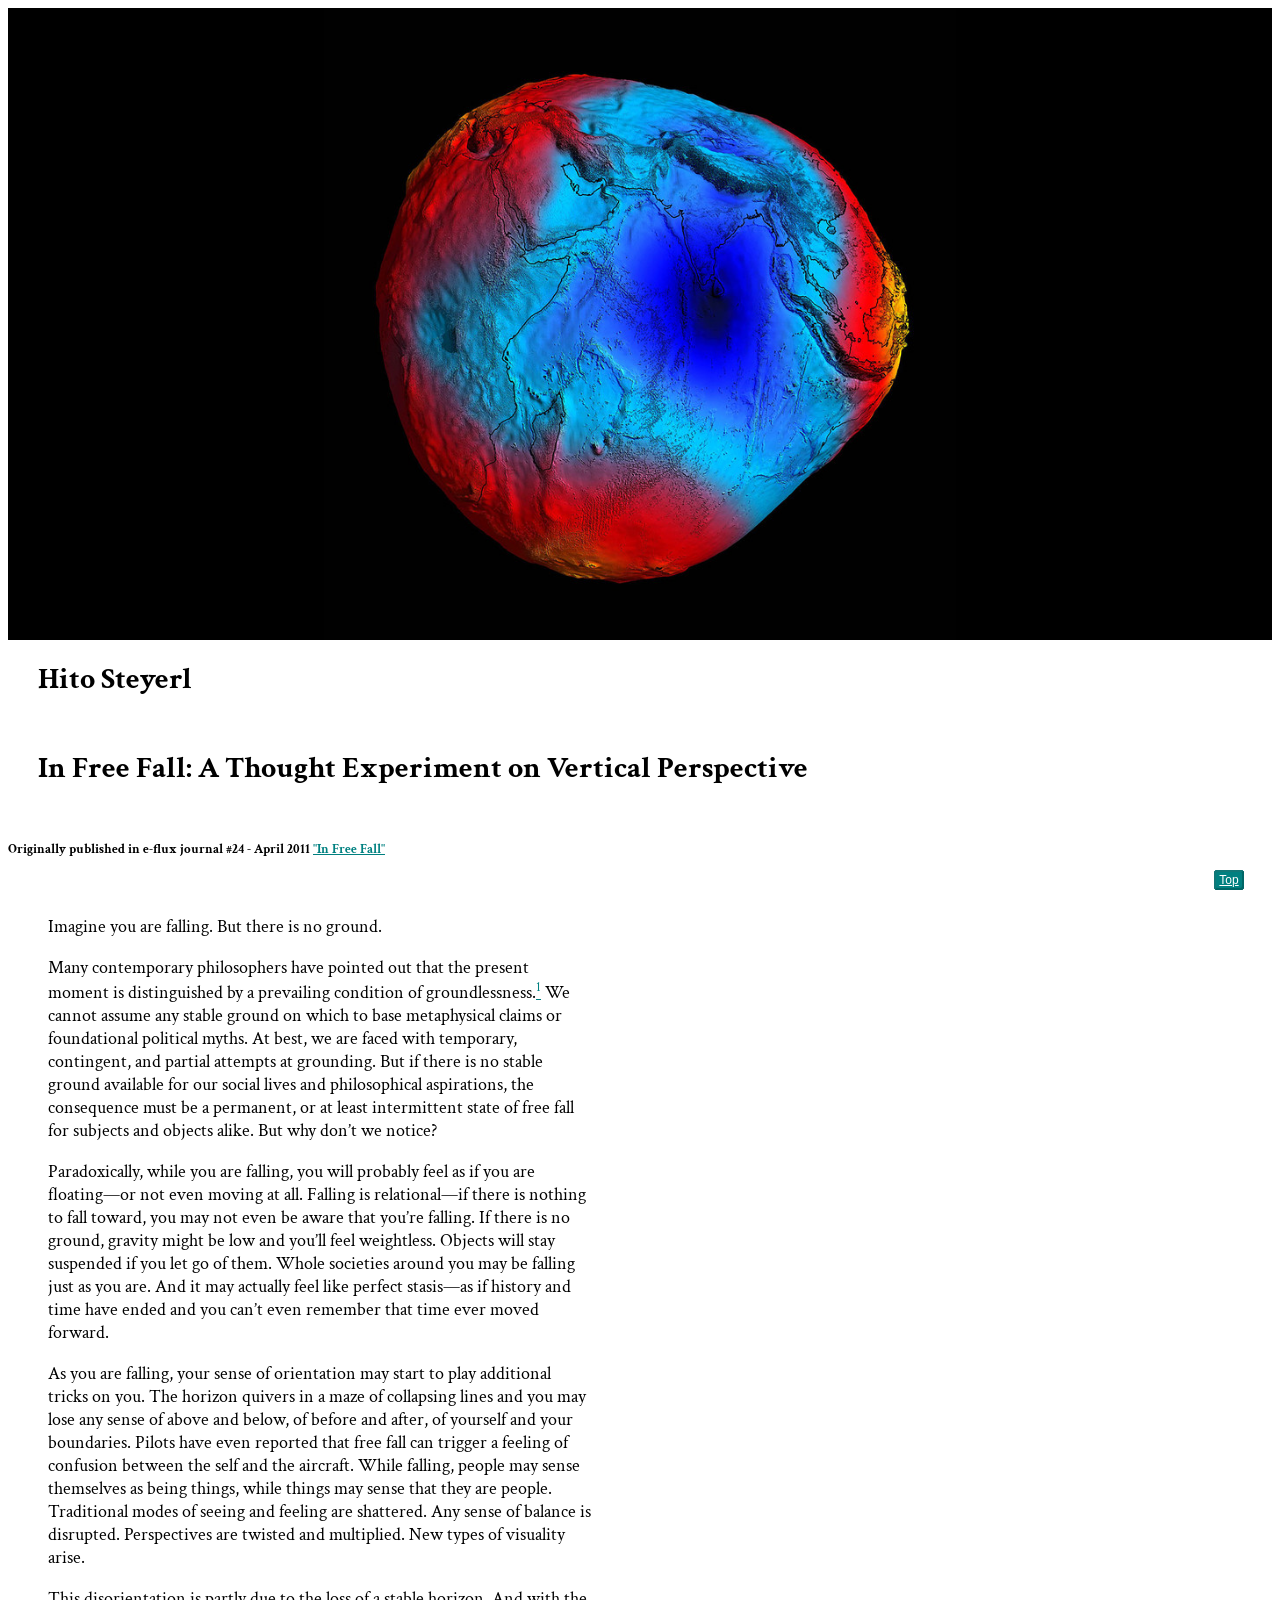
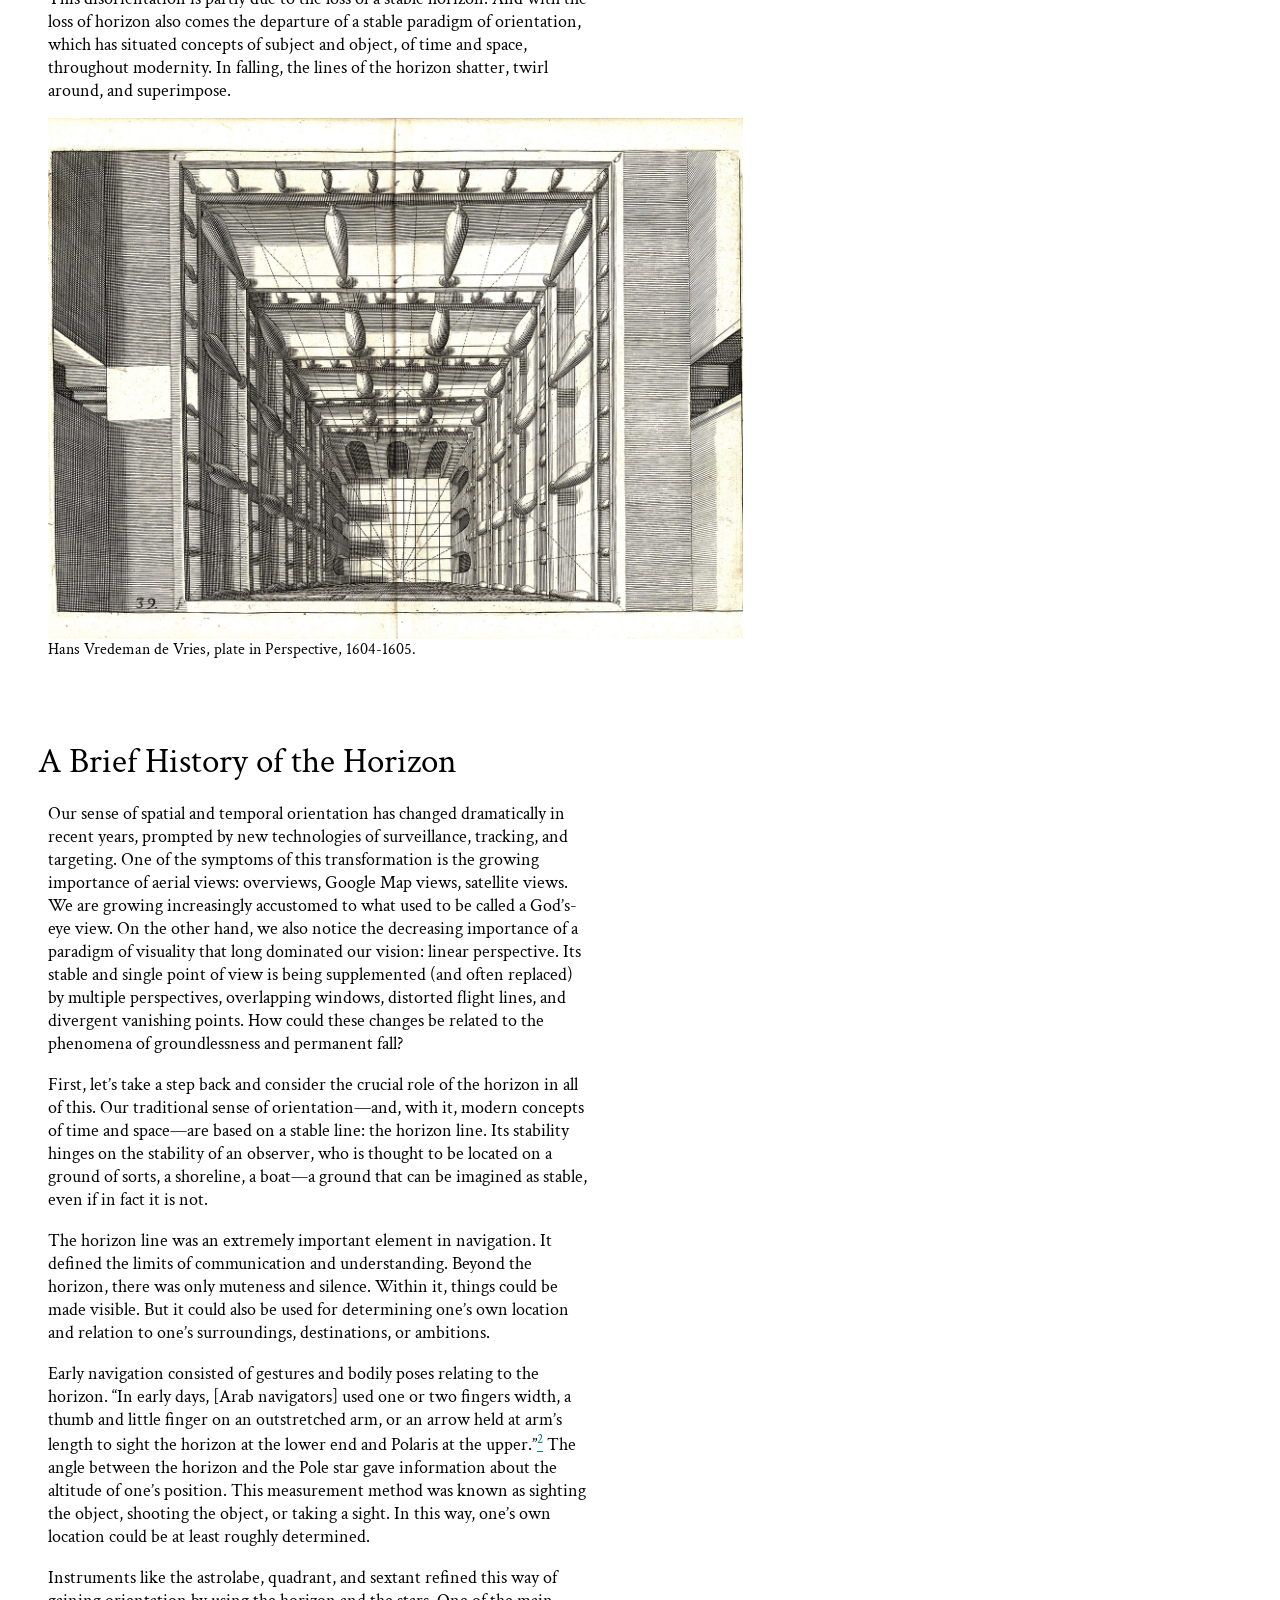
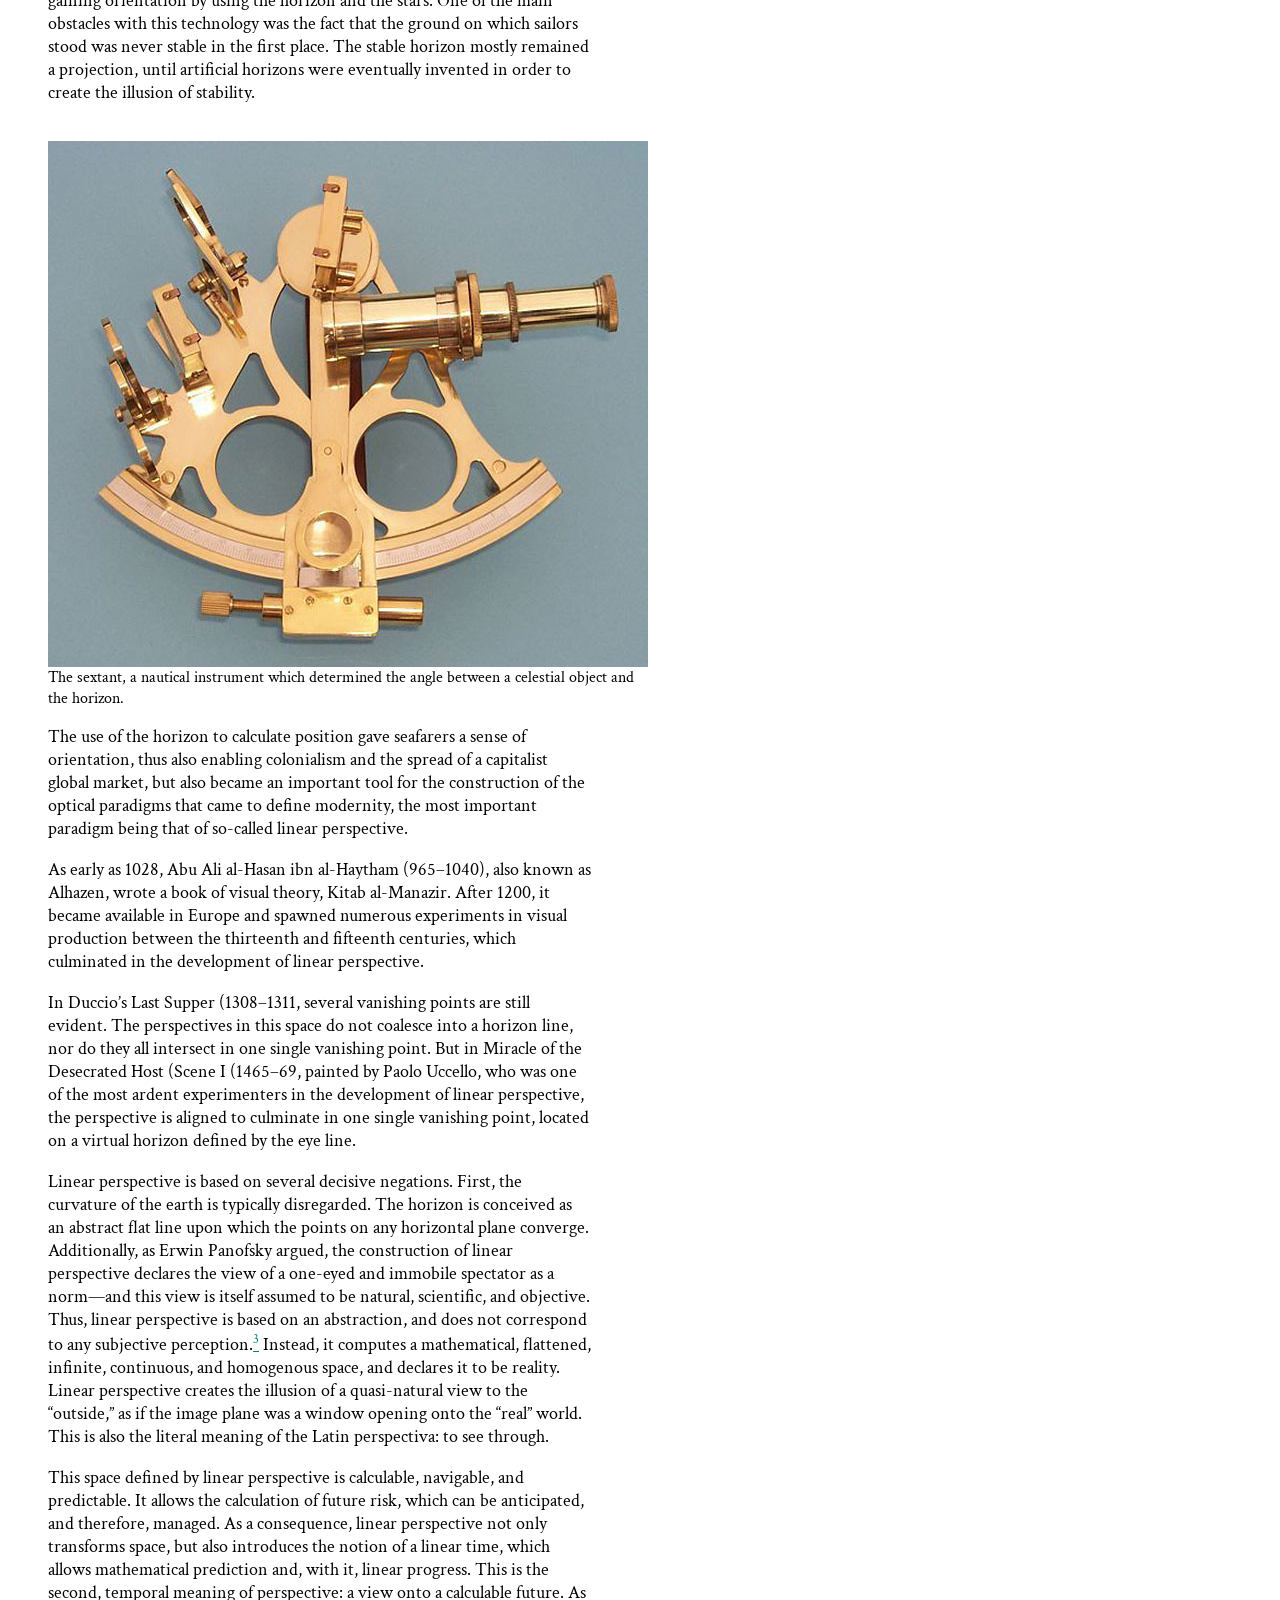
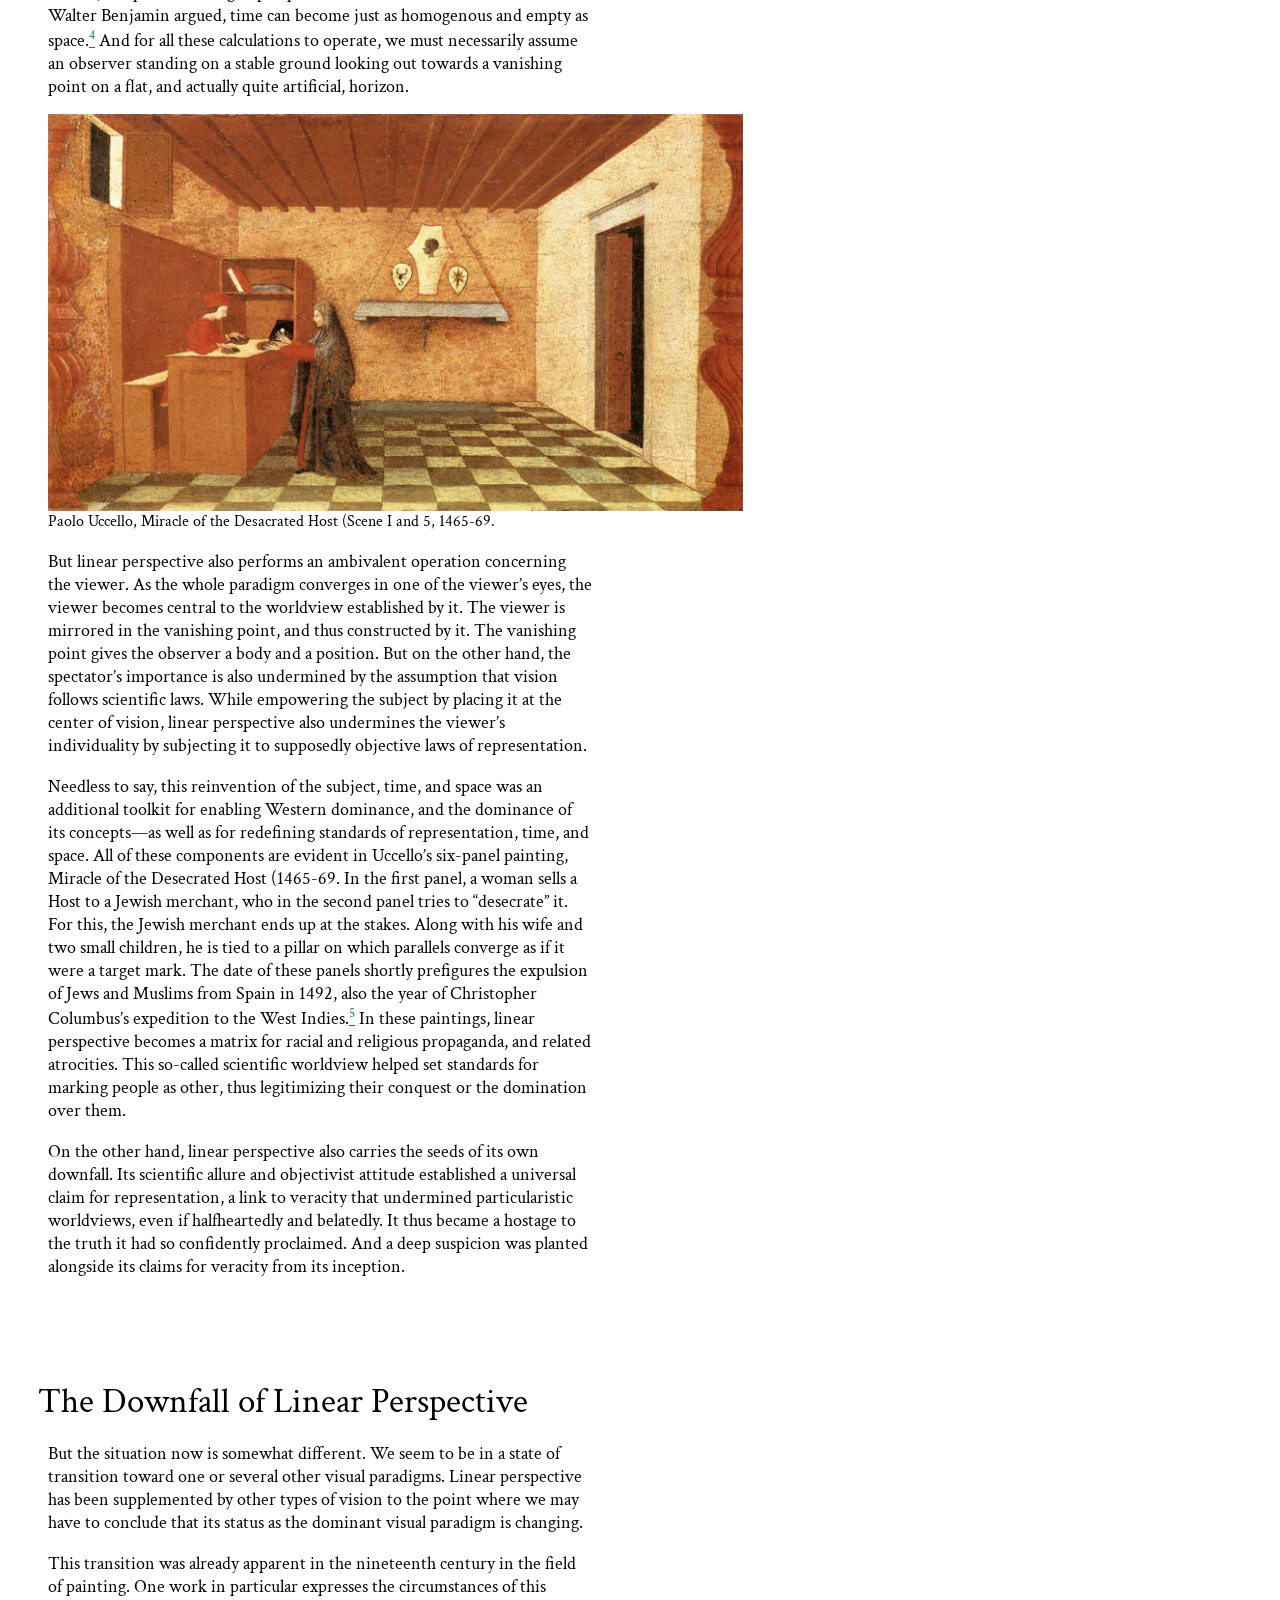
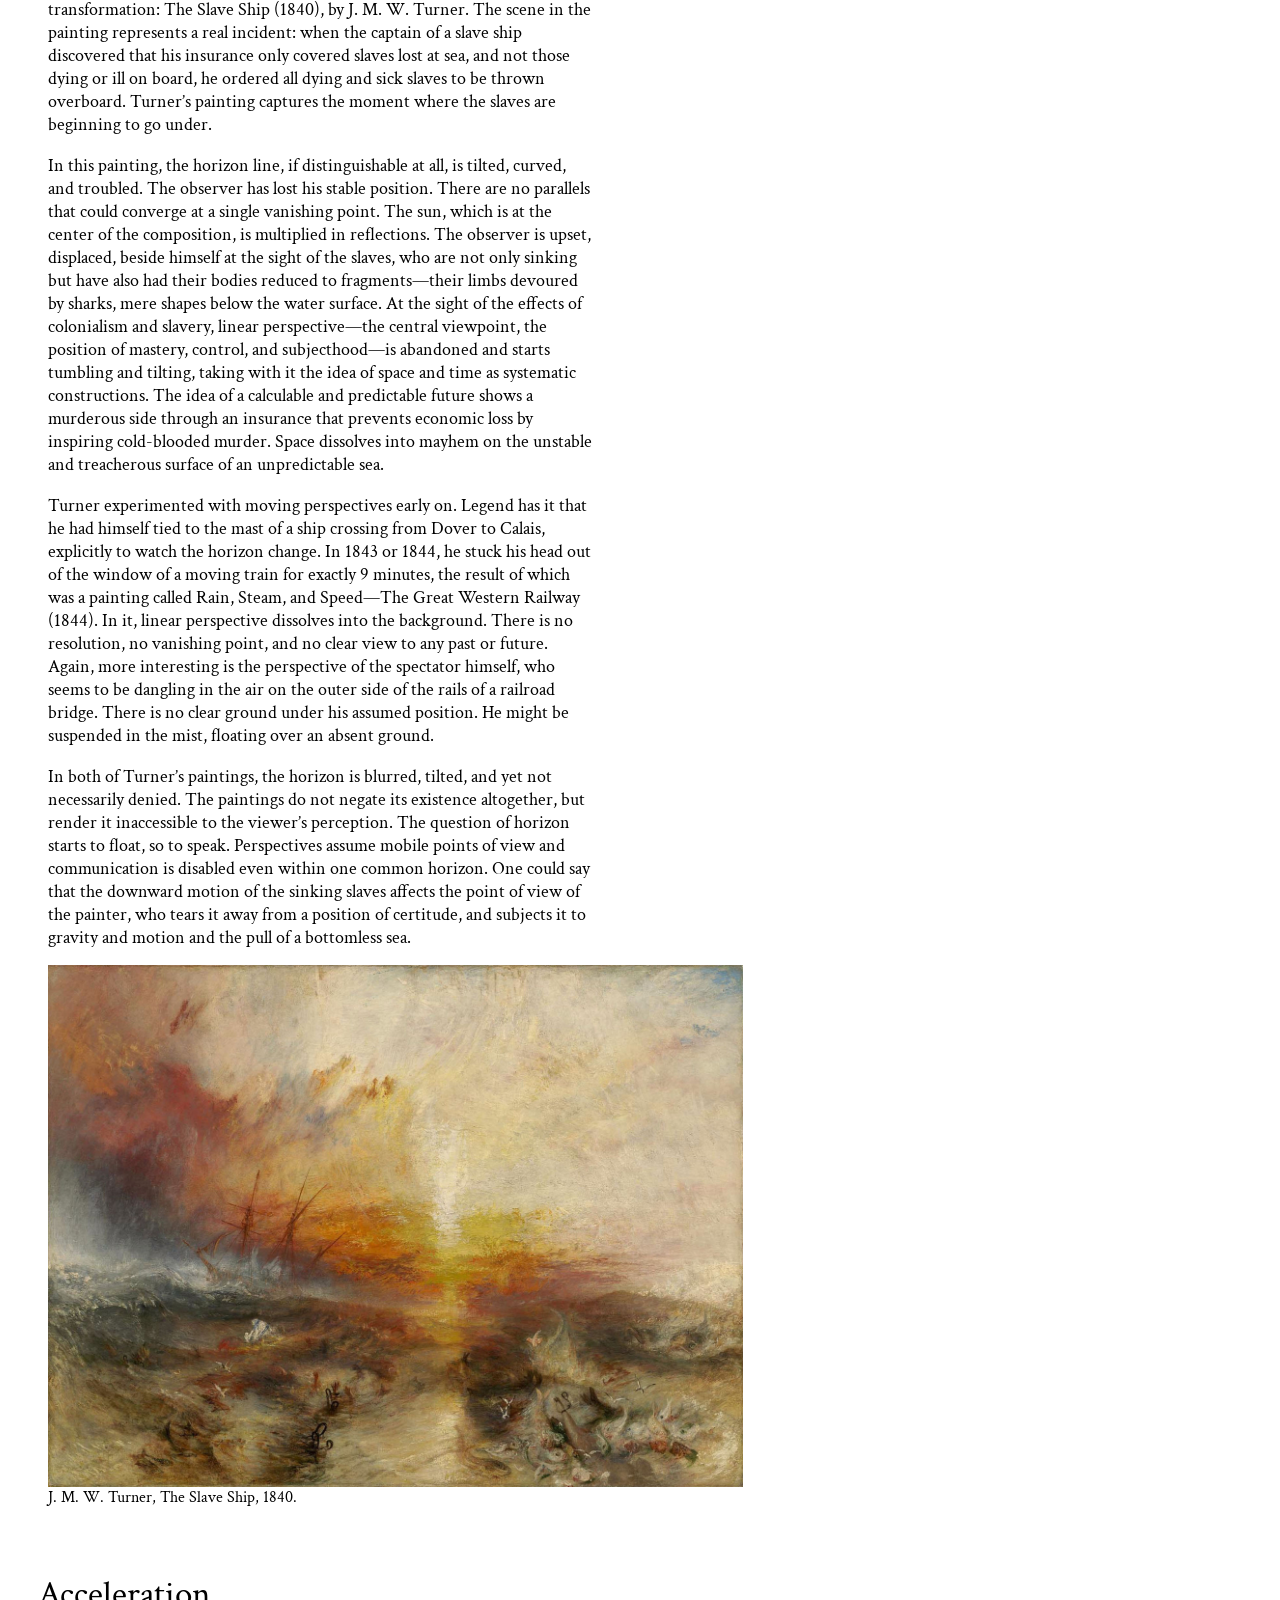
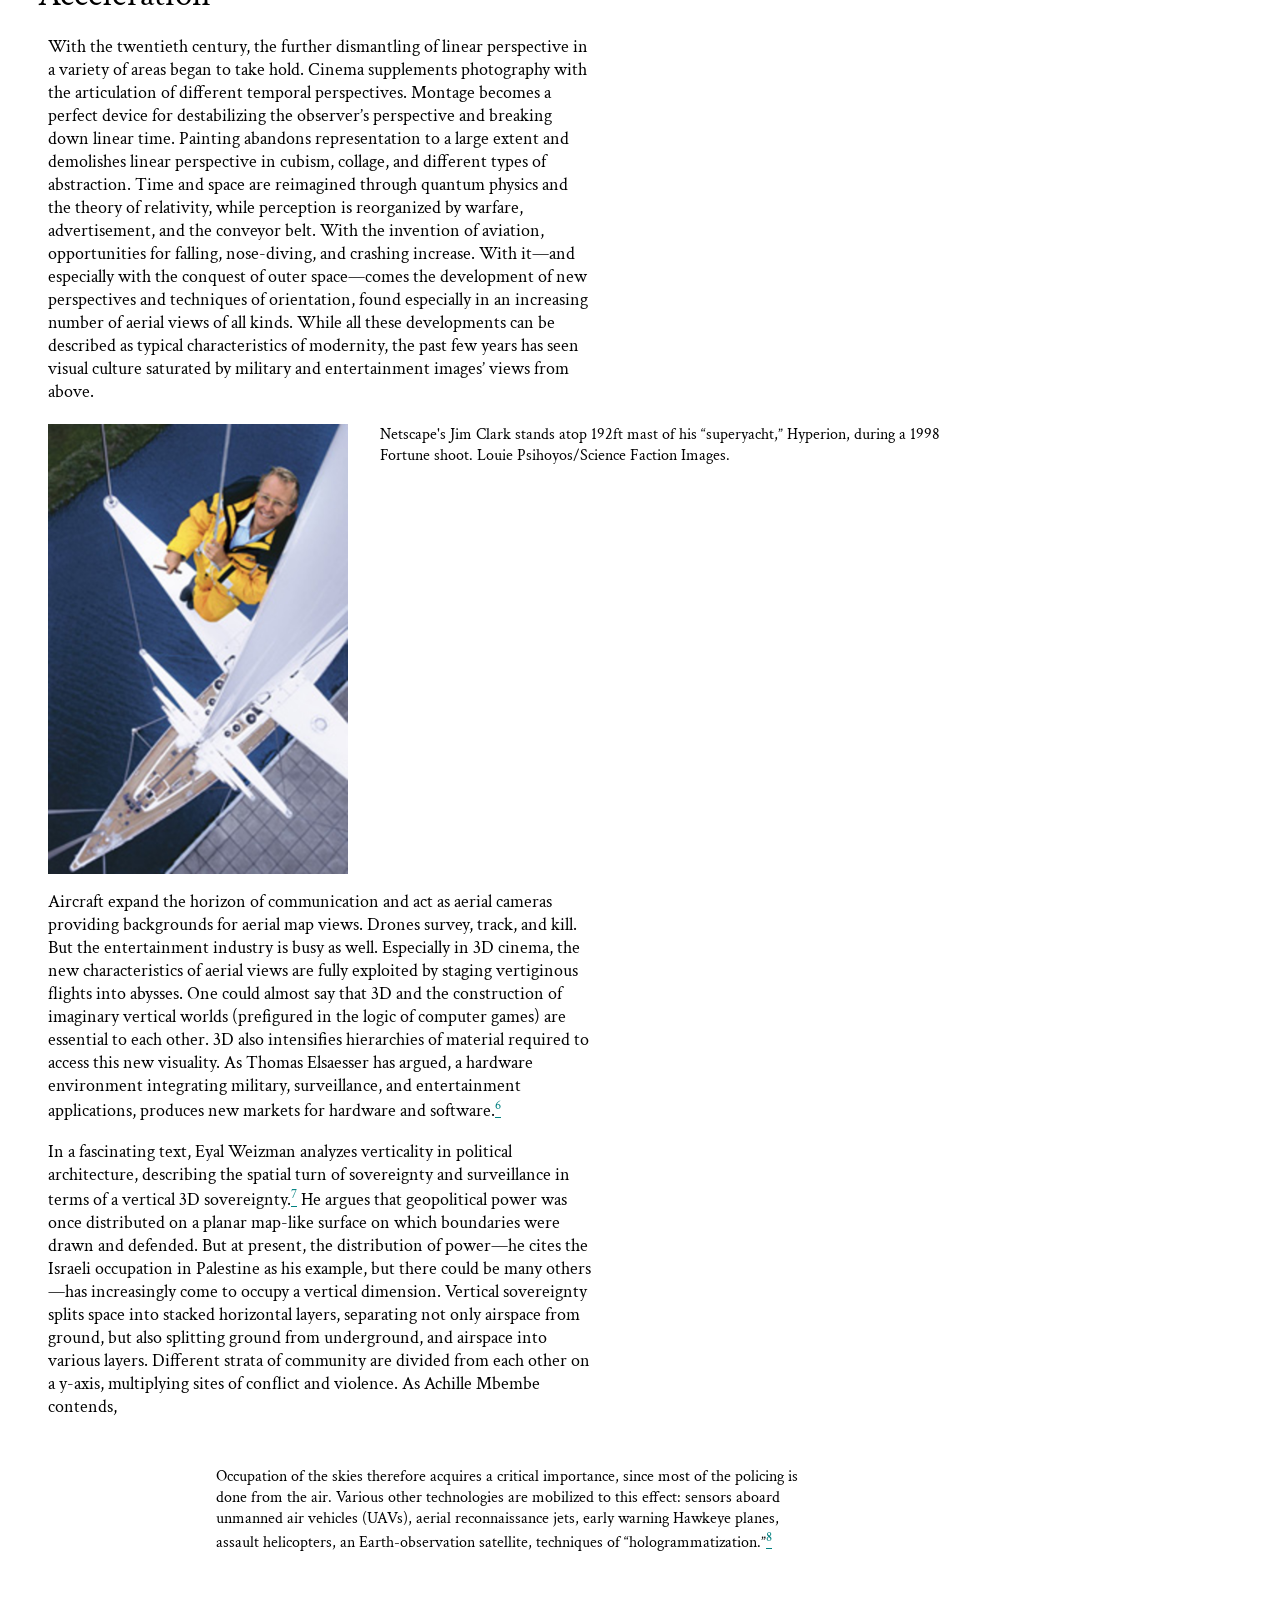
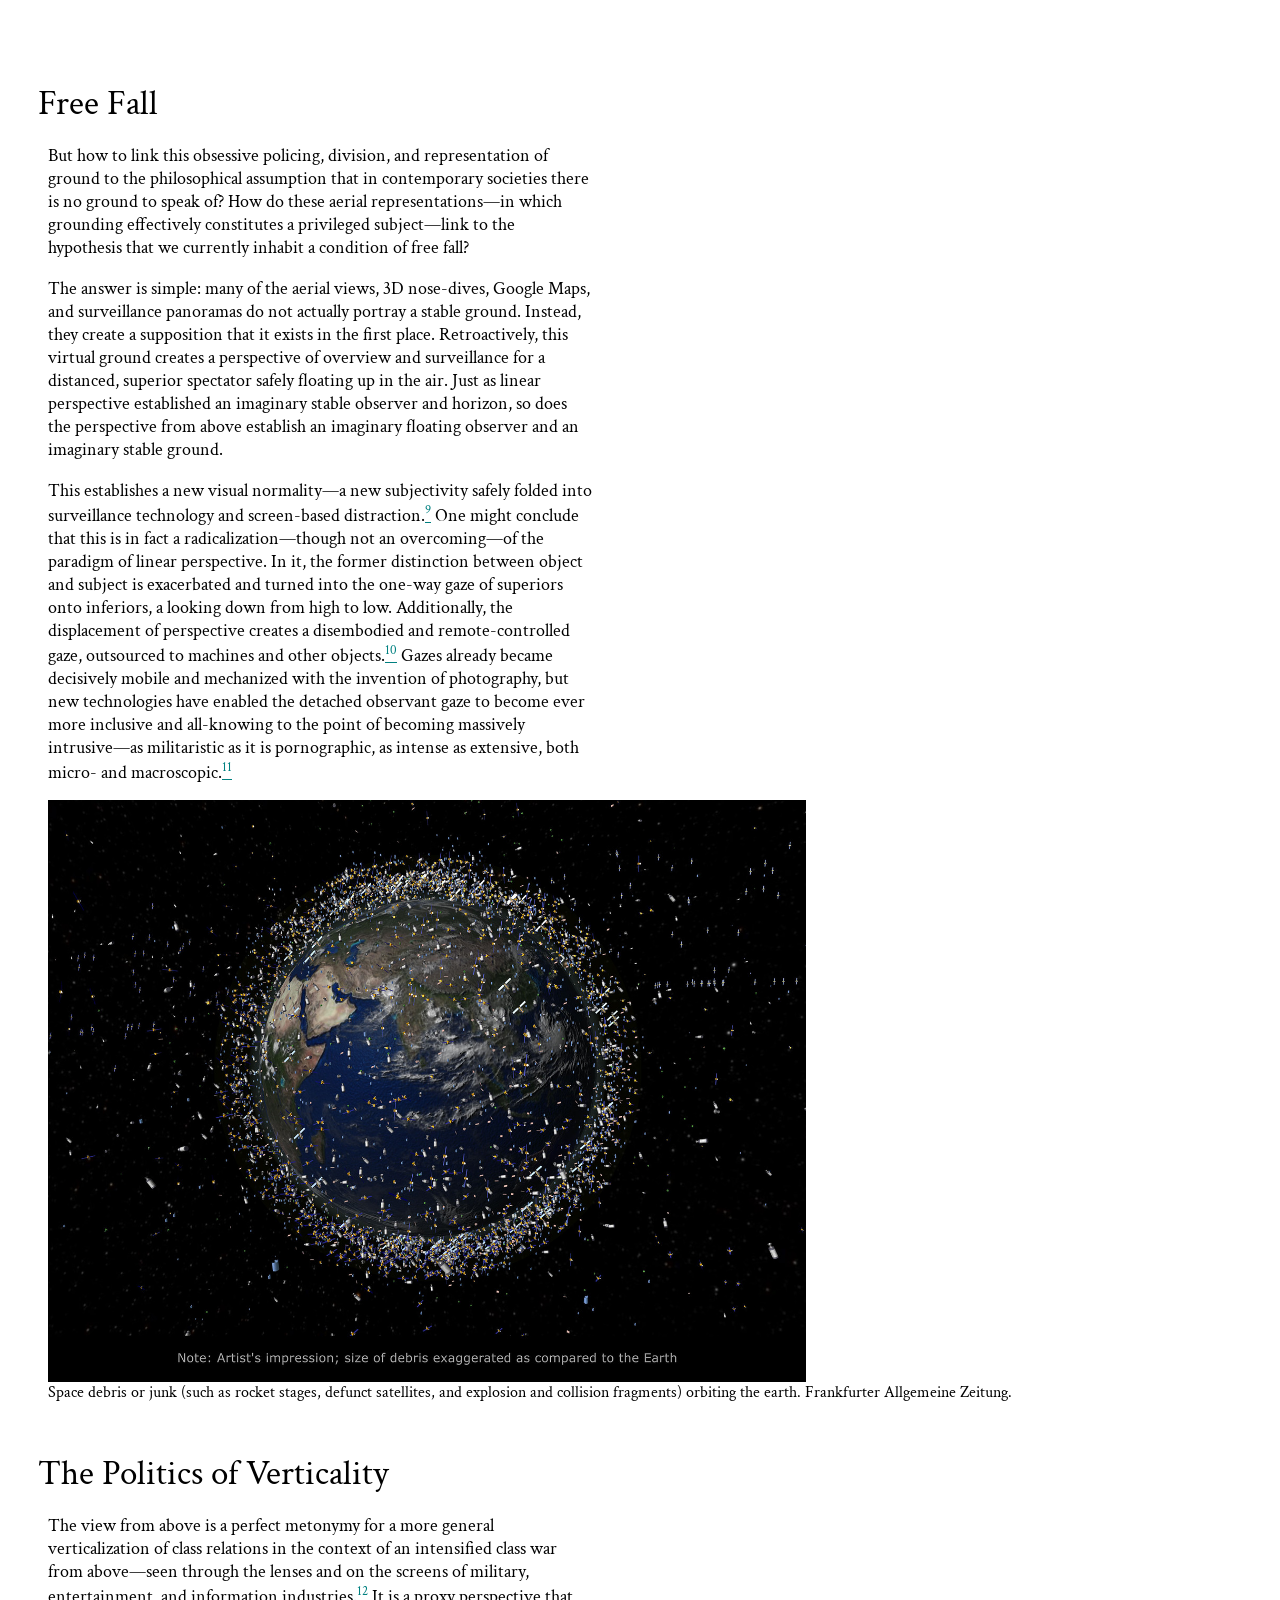
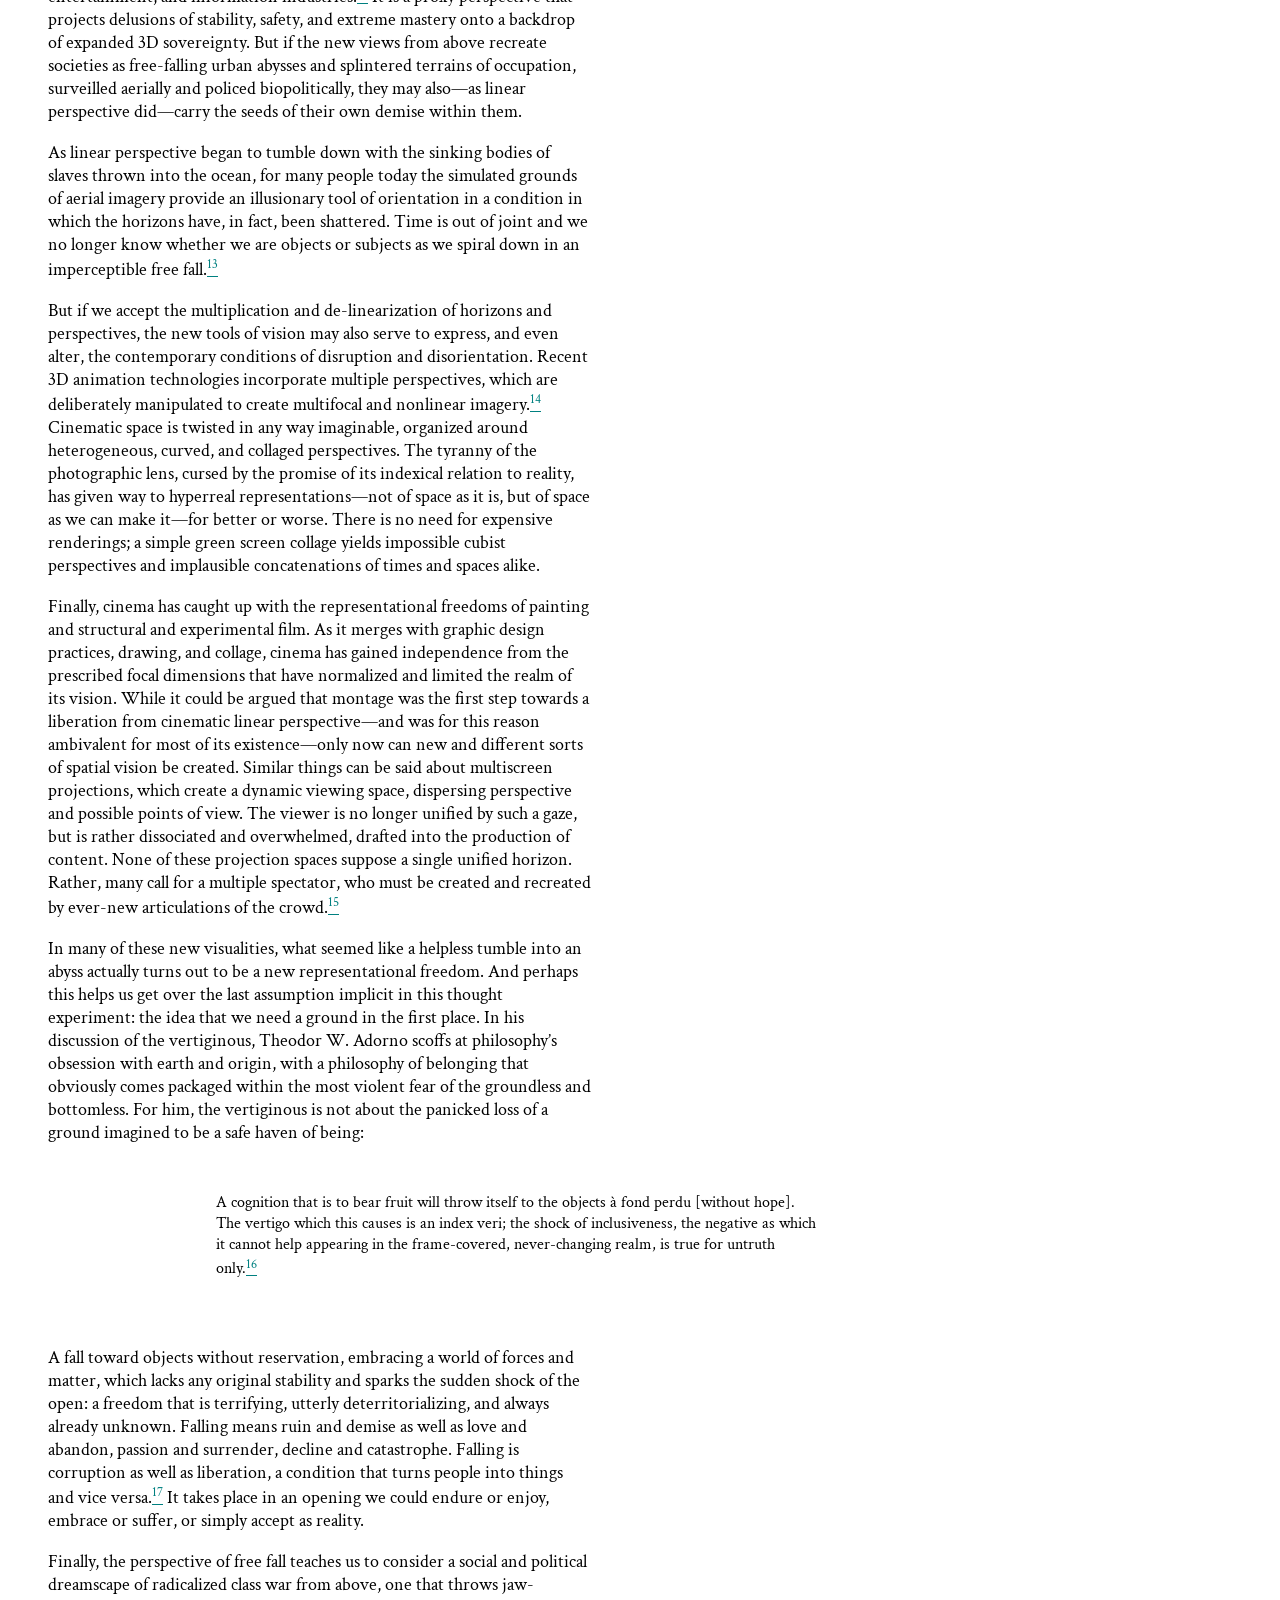
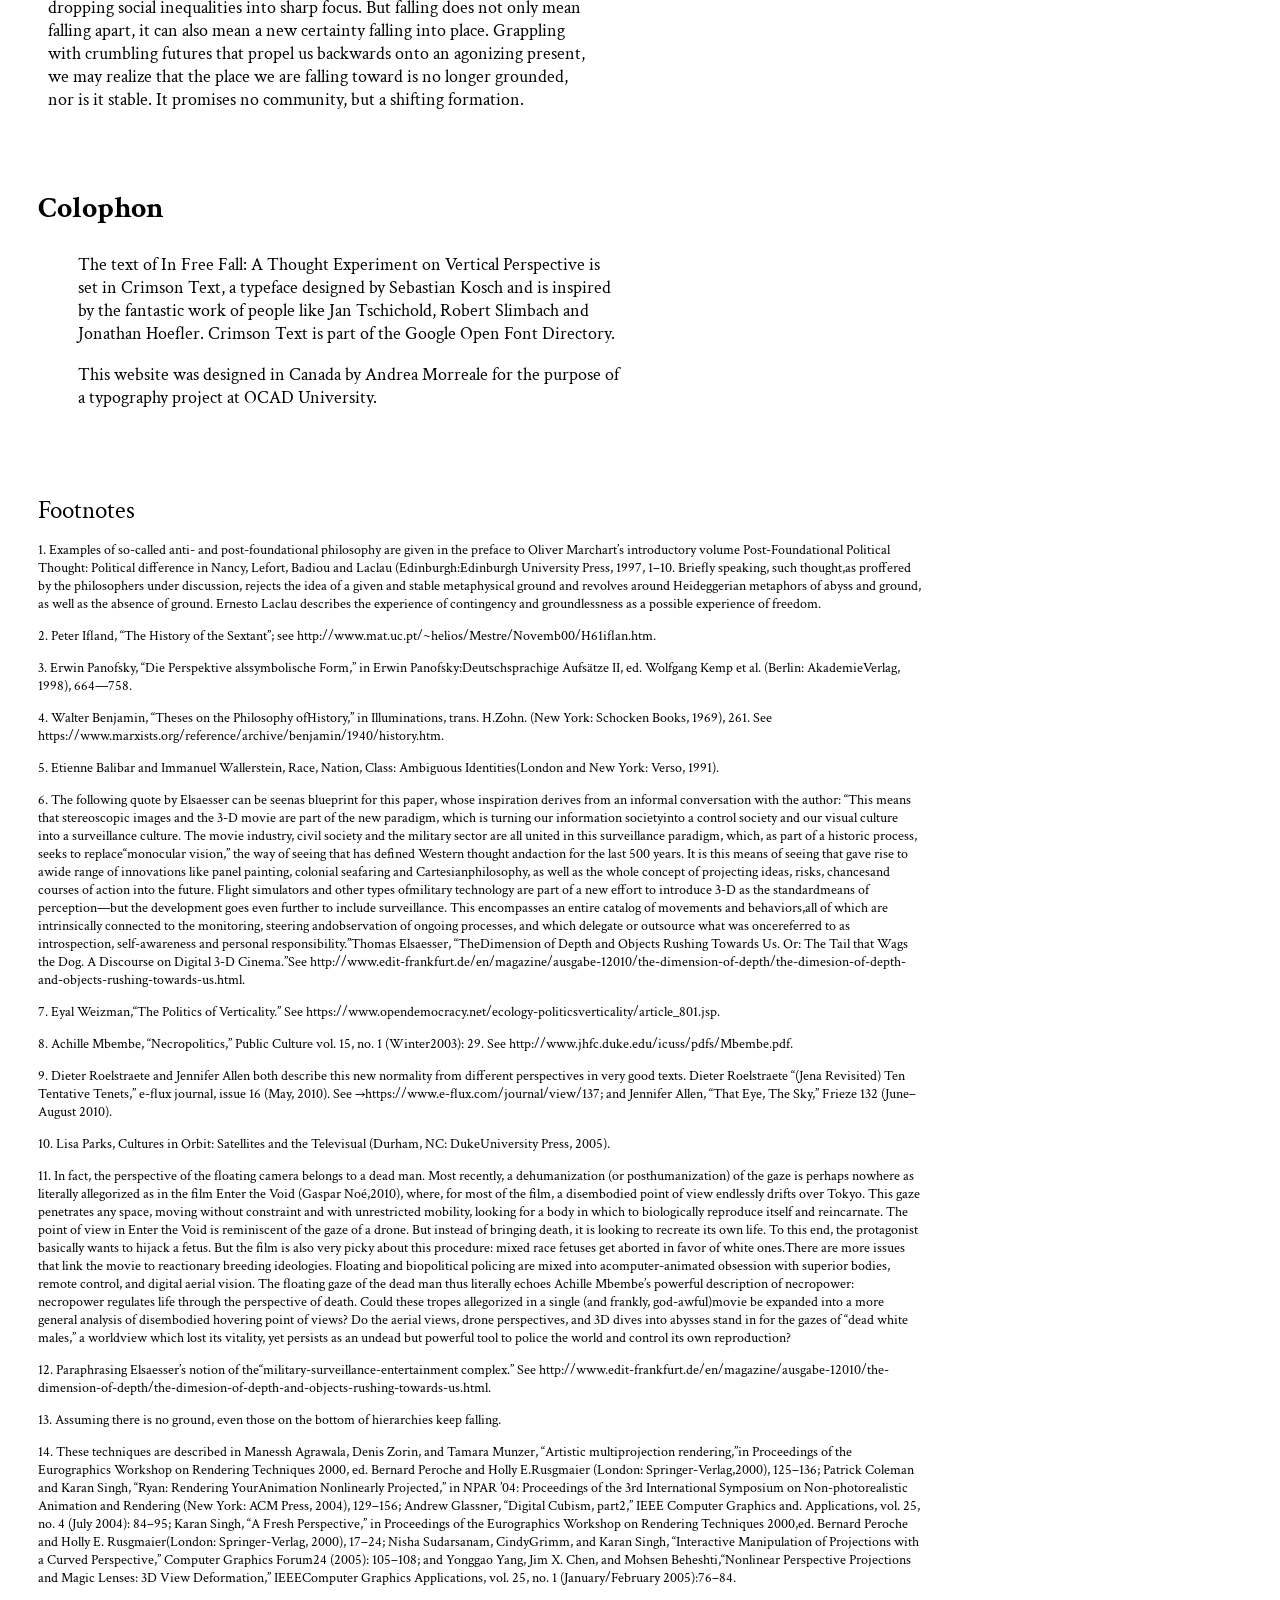
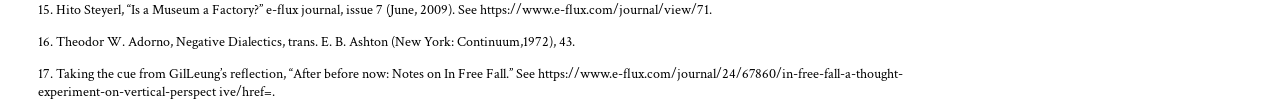
<file: In Free Fall.html>
<html lang="en">

<head>
    <meta charset="UTF-8">
    <meta name="viewport" content="width=device-width, initial-scale=1.0">
    <title>In Free Fall</title>
    <link rel="stylesheet" href="css/infreefall.css">
    <link href="https://fonts.googleapis.com/css?family=Crimson+Text&display=swap" rel="stylesheet">

</head>

<body>
    <main>
        <img class="earth" src="Images/earth.jpg" alt="earth" />

        <h1 class="hito">Hito Steyerl</h1>
        <h1 class="title">In Free Fall: A Thought Experiment on Vertical Perspective</h1>
        <h5>Originally published in e-flux ​journal #24 - April 2011
            <a href=https://www.e-flux.com/journal/24/67860/in-free-fall-a-thought-experiment-on-vertical-perspective>"In
                Free Fall"</a>
        </h5>
        <section class="a1">
            <article>
                <button id="myBtn"><a href="#top" style="color: white">Top</a></button>
                <p>
                    Imagine you are falling. But there is no ground.
                </p>
                <p>
                    Many contemporary philosophers have pointed out that the present moment is distinguished by a
                    prevailing condition of groundlessness.<a href="#footnotes"><sup>1</sup></a>
                    We cannot assume any stable ground on which to base metaphysical claims or foundational political
                    myths. At best, we are faced with temporary, contingent,
                    and partial attempts at grounding. But if there is no stable ground available for our social lives
                    and philosophical aspirations, the consequence must be a permanent,
                    or at least intermittent state of free fall for subjects and objects alike. But why don’t we notice?
                </p>
                <p>
                    Paradoxically, while you are falling, you will probably feel as if you are floating—or not even
                    moving at all. Falling is relational—if there is nothing to fall toward,
                    you may not even be aware that you’re falling. If there is no ground, gravity might be low and
                    you’ll feel weightless. Objects will stay suspended if you let go of them.
                    Whole societies around you may be falling just as you are. And it may actually feel like perfect
                    stasis—as if history and time have ended and you can’t even remember that
                    time ever moved forward.
                </p>
                <p>
                    As you are falling, your sense of orientation may start to play additional tricks on you. The
                    horizon quivers in a maze of collapsing lines and you may lose any sense of
                    above and below, of before and after, of yourself and your boundaries. Pilots have even reported
                    that free fall can trigger a feeling of confusion between the self and the
                    aircraft. While falling, people may sense themselves as being things, while things may sense that
                    they are people. Traditional modes of seeing and feeling are shattered.
                    Any sense of balance is disrupted. Perspectives are twisted and multiplied. New types of visuality
                    arise.
                </p>
                <p>
                    This disorientation is partly due to the loss of a stable horizon. And with the loss of horizon also
                    comes the departure of a stable paradigm of orientation, which has situated
                    concepts of subject and object, of time and space, throughout modernity. In falling, the lines of
                    the horizon shatter, twirl around, and superimpose.
                </p>
                <figure class="perspective">
                    <img class="drawingper" src="Images/perspective.jpg" />
                    <figcaption>Hans Vredeman de Vries, plate in Perspective, 1604-1605.</figcaption>
                </figure>
            </article>
        </section>

        <section class="a2">
            <article>
                <button id="myBtn"><a href="#top" style="color: white">Top</a></button>
                <header class="history">A Brief History of the Horizon </header>
                <p>
                    Our sense of spatial and temporal orientation has changed dramatically in recent years, prompted by
                    new technologies of surveillance, tracking, and targeting. One of the symptoms
                    of this transformation is the growing importance of aerial views: overviews, Google Map views,
                    satellite views. We are growing increasingly accustomed to what used to be called a
                    God’s-eye view. On the other hand, we also notice the decreasing importance of a paradigm of
                    visuality that long dominated our vision: linear perspective. Its stable and single
                    point of view is being supplemented (and often replaced) by multiple perspectives, overlapping
                    windows, distorted flight lines, and divergent vanishing points. How could these
                    changes be related to the phenomena of groundlessness and permanent fall?
                </p>
                <p>
                    First, let’s take a step back and consider the crucial role of the horizon in all of this. Our
                    traditional sense of orientation—and, with it, modern concepts of time and space—are
                    based on a stable line: the horizon line. Its stability hinges on the stability of an observer, who
                    is thought to be located on a ground of sorts, a shoreline, a boat—a ground that
                    can be imagined as stable, even if in fact it is not.
                </p>
                <p>
                    The horizon line was an extremely important element in navigation. It defined the limits of
                    communication and understanding. Beyond the horizon, there was only muteness and silence.
                    Within it, things could be made visible. But it could also be used for determining one’s own
                    location and relation to one’s surroundings, destinations, or ambitions.
                </p>
                <p>
                    Early navigation consisted of gestures and bodily poses relating to the horizon. “In early days,
                    [Arab navigators] used one or two fingers width, a thumb and little finger on an outstretched
                    arm, or an arrow held at arm’s length to sight the horizon at the lower end and Polaris at the
                    upper.”<a href="#footnotes"><sup>2</sup></a> The angle between the horizon and the Pole star gave
                    information about the altitude of
                    one’s position. This measurement method was known as sighting the object, shooting the object, or
                    taking a sight. In this way, one’s own location could be at least roughly determined.
                </p>
                <p>
                    Instruments like the astrolabe, quadrant, and sextant refined this way of gaining orientation by
                    using the horizon and the stars. One of the main obstacles with this technology was the fact
                    that the ground on which sailors stood was never stable in the first place. The stable horizon
                    mostly remained a projection, until artificial horizons were eventually invented in order to
                    create the illusion of stability.
                </p>
                <figure class="sextant">
                    <img src="Images/sextant.jpg" />
                    <figcaption>The sextant, a nautical instrument which determined the angle between a celestial object
                        and the horizon. </figcaption>
                </figure>
                <p>
                    The use of the horizon to calculate position gave seafarers a sense of orientation, thus also
                    enabling colonialism and the spread of a capitalist global market, but also became an important
                    tool for the construction of the optical paradigms that came to define modernity, the most important
                    paradigm being that of so-called linear perspective.
                </p>
                <p>
                    As early as 1028, Abu Ali al-Hasan ibn al-Haytham (965–1040), also known as Alhazen, wrote a book of
                    visual theory, Kitab al-Manazir. After 1200, it became available in Europe and spawned numerous
                    experiments in visual production between the thirteenth and fifteenth centuries, which culminated in
                    the development of linear perspective.
                </p>
                <p>
                    In Duccio’s Last Supper (1308–1311, several vanishing points are still evident. The perspectives in
                    this space do not coalesce into a horizon line, nor do they all intersect in one single vanishing
                    point.
                    But in Miracle of the Desecrated Host (Scene I (1465–69, painted by Paolo Uccello, who was one of
                    the most ardent experimenters in the development of linear perspective, the perspective is aligned
                    to culminate
                    in one single vanishing point, located on a virtual horizon defined by the eye line.
                </p>
                <p>
                    Linear perspective is based on several decisive negations. First, the curvature of the earth is
                    typically disregarded. The horizon is conceived as an abstract flat line upon which the points on
                    any horizontal
                    plane converge. Additionally, as Erwin Panofsky argued, the construction of linear perspective
                    declares the view of a one-eyed and immobile spectator as a norm—and this view is itself assumed to
                    be natural,
                    scientific, and objective. Thus, linear perspective is based on an abstraction, and does not
                    correspond to any subjective perception.<a href="#footnotes"><sup>3</sup></a> Instead, it computes a
                    mathematical, flattened, infinite, continuous, and
                    homogenous space, and declares it to be reality. Linear perspective creates the illusion of a
                    quasi-natural view to the “outside,” as if the image plane was a window opening onto the “real”
                    world. This is also
                    the literal meaning of the Latin perspectiva: to see through.
                </p>
                <p>
                    This space defined by linear perspective is calculable, navigable, and predictable. It allows the
                    calculation of future risk, which can be anticipated, and therefore, managed. As a consequence,
                    linear
                    perspective not only transforms space, but also introduces the notion of a linear time, which allows
                    mathematical prediction and, with it, linear progress. This is the second, temporal meaning of
                    perspective: a view onto a calculable future. As Walter Benjamin argued, time can become just as
                    homogenous and empty as space.<a href="#footnotes"><sup>4</sup></a> And for all these calculations
                    to operate, we must necessarily assume an
                    observer standing on a stable ground looking out towards a vanishing point on a flat, and actually
                    quite artificial, horizon.
                </p>
                <figure class="uccello">
                    <img class="painting" src="Images/Uccello.jpg" />
                    <figcaption>Paolo Uccello, Miracle of the Desacrated Host (Scene I and 5, 1465-69. </figcaption>
                </figure>
                <section class="afterucc">
                    <p>
                        But linear perspective also performs an ambivalent operation concerning the viewer. As the whole
                        paradigm converges in one of the viewer’s eyes, the viewer becomes central to the worldview
                        established
                        by it. The viewer is mirrored in the vanishing point, and thus constructed by it. The vanishing
                        point gives the observer a body and a position. But on the other hand, the spectator’s
                        importance is also
                        undermined by the assumption that vision follows scientific laws. While empowering the subject
                        by placing it at the center of vision, linear perspective also undermines the viewer’s
                        individuality by
                        subjecting it to supposedly objective laws of representation.
                    </p>
                    <p>
                        Needless to say, this reinvention of the subject, time, and space was an additional toolkit for
                        enabling Western dominance, and the dominance of its concepts—as well as for redefining
                        standards of
                        representation, time, and space. All of these components are evident in Uccello’s six-panel
                        painting, Miracle of the Desecrated Host (1465-69. In the first panel, a woman sells a Host to a
                        Jewish merchant,
                        who in the second panel tries to “desecrate” it. For this, the Jewish merchant ends up at the
                        stakes. Along with his wife and two small children, he is tied to a pillar on which parallels
                        converge as if it
                        were a target mark. The date of these panels shortly prefigures the expulsion of Jews and
                        Muslims from Spain in 1492, also the year of Christopher Columbus’s expedition to the West
                        Indies.<a href="#footnotes"><sup>5</sup></a> In these paintings,
                        linear perspective becomes a matrix for racial and religious propaganda, and related atrocities.
                        This so-called scientific worldview helped set standards for marking people as other, thus
                        legitimizing their
                        conquest or the domination over them.
                    </p>
                    <p>
                        On the other hand, linear perspective also carries the seeds of its own downfall. Its scientific
                        allure and objectivist attitude established a universal claim for representation, a link to
                        veracity that undermined
                        particularistic worldviews, even if halfheartedly and belatedly. It thus became a hostage to the
                        truth it had so confidently proclaimed. And a deep suspicion was planted alongside its claims
                        for veracity from
                        its inception.
                    </p>
                </section>
            </article>
        </section>

        <section class="a3">
            <article>
                <button id="myBtn"><a href="#top" style="color: white">Top</a></button>
                <header class="downfall">The Downfall of Linear Perspective </header>
                <p>
                    But the situation now is somewhat different. We seem to be in a state of transition toward one or
                    several other visual paradigms. Linear perspective has been supplemented by other types of vision to
                    the point
                    where we may have to conclude that its status as the dominant visual paradigm is changing.
                </p>
                <p>
                    This transition was already apparent in the nineteenth century in the field of painting. One work in
                    particular expresses the circumstances of this transformation: The Slave Ship (1840), by J. M. W.
                    Turner.
                    The scene in the painting represents a real incident: when the captain of a slave ship discovered
                    that his insurance only covered slaves lost at sea, and not those dying or ill on board, he ordered
                    all dying
                    and sick slaves to be thrown overboard. Turner’s painting captures the moment where the slaves are
                    beginning to go under.
                </p>
                <p>
                    In this painting, the horizon line, if distinguishable at all, is tilted, curved, and troubled. The
                    observer has lost his stable position. There are no parallels that could converge at a single
                    vanishing point.
                    The sun, which is at the center of the composition, is multiplied in reflections. The observer is
                    upset, displaced, beside himself at the sight of the slaves, who are not only sinking but have also
                    had their
                    bodies reduced to fragments—their limbs devoured by sharks, mere shapes below the water surface. At
                    the sight of the effects of colonialism and slavery, linear perspective—the central viewpoint, the
                    position
                    of mastery, control, and subjecthood—is abandoned and starts tumbling and tilting, taking with it
                    the idea of space and time as systematic constructions. The idea of a calculable and predictable
                    future shows
                    a murderous side through an insurance that prevents economic loss by inspiring cold-blooded murder.
                    Space dissolves into mayhem on the unstable and treacherous surface of an unpredictable sea.
                </p>
                <p>
                    Turner experimented with moving perspectives early on. Legend has it that he had himself tied to the
                    mast of a ship crossing from Dover to Calais, explicitly to watch the horizon change. In 1843 or
                    1844,
                    he stuck his head out of the window of a moving train for exactly 9 minutes, the result of which was
                    a painting called Rain, Steam, and Speed—The Great Western Railway (1844). In it, linear perspective
                    dissolves into the background. There is no resolution, no vanishing point, and no clear view to any
                    past or future. Again, more interesting is the perspective of the spectator himself, who seems to be
                    dangling
                    in the air on the outer side of the rails of a railroad bridge. There is no clear ground under his
                    assumed position. He might be suspended in the mist, floating over an absent ground.
                </p>
                <p>
                    In both of Turner’s paintings, the horizon is blurred, tilted, and yet not necessarily denied. The
                    paintings do not negate its existence altogether, but render it inaccessible to the viewer’s
                    perception.
                    The question of horizon starts to float, so to speak. Perspectives assume mobile points of view and
                    communication is disabled even within one common horizon. One could say that the downward motion of
                    the
                    sinking slaves affects the point of view of the painter, who tears it away from a position of
                    certitude, and subjects it to gravity and motion and the pull of a bottomless sea.
                </p>
                <figure class="slave">
                    <img class="ship" src="Images/slaveship.jpg" />
                    <figcaption>J. M. W. Turner, The Slave Ship, 1840.</figcaption>
                </figure>
            </article>
        </section>

        <section class="a4">
            <article>
                <button id="myBtn"><a href="#top" style="color: white">Top</a></button>
                <header class="acceleration">Acceleration</header>
                <p>
                    With the twentieth century, the further dismantling of linear perspective in a variety of areas
                    began to take hold. Cinema supplements photography with the articulation of different temporal
                    perspectives.
                    Montage becomes a perfect device for destabilizing the observer’s perspective and breaking down
                    linear time. Painting abandons representation to a large extent and demolishes linear perspective in
                    cubism,
                    collage, and different types of abstraction. Time and space are reimagined through quantum physics
                    and the theory of relativity, while perception is reorganized by warfare, advertisement, and the
                    conveyor belt.
                    With the invention of aviation, opportunities for falling, nose-diving, and crashing increase. With
                    it—and especially with the conquest of outer space—comes the development of new perspectives and
                    techniques of
                    orientation, found especially in an increasing number of aerial views of all kinds. While all these
                    developments can be described as typical characteristics of modernity, the past few years has seen
                    visual
                    culture saturated by military and entertainment images’ views from above.
                </p>
                <figure class="caption">
                    <img class="clark" src="Images/jimclark.jpg" />
                    <figcaption>Netscape's Jim Clark stands atop 192ft mast of his “superyacht,” Hyperion, during a 1998
                        Fortune shoot.
                        Louie Psihoyos/Science Faction Images.</figcaption>
                </figure>
                <p>
                    Aircraft expand the horizon of communication and act as aerial cameras providing backgrounds for
                    aerial map views. Drones survey, track, and kill. But the entertainment industry is busy as well.
                    Especially in
                    3D cinema, the new characteristics of aerial views are fully exploited by staging vertiginous
                    flights into abysses. One could almost say that 3D and the construction of imaginary vertical worlds
                    (prefigured in
                    the logic of computer games) are essential to each other. 3D also intensifies hierarchies of
                    material required to access this new visuality. As Thomas Elsaesser has argued, a hardware
                    environment integrating
                    military, surveillance, and entertainment applications, produces new markets for hardware and
                    software.<a href="#footnotes"><sup>6</sup></a>
                </p>
                <p>
                    In a fascinating text, Eyal Weizman analyzes verticality in political architecture, describing the
                    spatial turn of sovereignty and surveillance in terms of a vertical 3D sovereignty.<a
                        href="#footnotes"><sup>7</sup></a> He argues that geopolitical
                    power was once distributed on a planar map-like surface on which boundaries were drawn and defended.
                    But at present, the distribution of power—he cites the Israeli occupation in Palestine as his
                    example, but
                    there could be many others—has increasingly come to occupy a vertical dimension. Vertical
                    sovereignty splits space into stacked horizontal layers, separating not only airspace from ground,
                    but also splitting
                    ground from underground, and airspace into various layers. Different strata of community are divided
                    from each other on a
                    y-axis, multiplying sites of conflict and violence. As Achille Mbembe contends,
                </p>
                <blockquote class="quote">
                    Occupation of the skies therefore acquires a critical importance, since most of the policing is done
                    from the air. Various other technologies are mobilized to this effect: sensors aboard unmanned air
                    vehicles
                    (UAVs), aerial reconnaissance jets, early warning Hawkeye planes, assault helicopters, an
                    Earth-observation satellite, techniques of “hologrammatization.”<a
                        href="#footnotes"><sup>8</sup></a>
                </blockquote>
            </article>
        </section>

        <section class="a5">
            <article>
                <button id="myBtn"><a href="#top" style="color: white">Top</a></button>
                <header class="fall">Free Fall</header>
                <p>
                    But how to link this obsessive policing, division, and representation of ground to the philosophical
                    assumption that in contemporary societies there is no ground to speak of? How do these aerial
                    representations—in
                    which grounding effectively constitutes a privileged subject—link to the hypothesis that we
                    currently inhabit a condition of free fall?
                </p>
                <p>
                    The answer is simple: many of the aerial views, 3D nose-dives, Google Maps, and surveillance
                    panoramas do not actually portray a stable ground. Instead, they create a supposition that it exists
                    in the first place.
                    Retroactively, this virtual ground creates a perspective of overview and surveillance for a
                    distanced, superior spectator safely floating up in the air. Just as linear perspective established
                    an imaginary stable
                    observer and horizon, so does the perspective from above establish an imaginary floating observer
                    and an imaginary stable ground.
                </p>
                <p>
                    This establishes a new visual normality—a new subjectivity safely folded into surveillance
                    technology and screen-based distraction.<a href="#footnotes"><sup>9</sup></a> One might conclude
                    that this is in fact a radicalization—though not an overcoming—of
                    the paradigm of linear perspective. In it, the former distinction between object and subject is
                    exacerbated and turned into the one-way gaze of superiors onto inferiors, a looking down from high
                    to low. Additionally,
                    the displacement of perspective creates a disembodied and remote-controlled gaze, outsourced to
                    machines and other objects.<a href="#footnotes"><sup>10</sup></a> Gazes already became decisively
                    mobile and mechanized with the invention of photography,
                    but new technologies have enabled the detached observant gaze to become ever more inclusive and
                    all-knowing to the point of becoming massively intrusive—as militaristic as it is pornographic, as
                    intense as extensive,
                    both micro- and macroscopic.<a href="#footnotes"><sup>11</sup></a>
                </p>
                <figure class="spaceearth">
                    <img class="spearth" src="Images/spaceearth.jpg" />
                    <figcaption>Space debris or junk (such as rocket stages, defunct satellites, and explosion and
                        collision fragments) orbiting the earth. Frankfurter Allgemeine Zeitung.</figcaption>
                </figure>
            </article>
        </section>

        <section class="a6">
            <article>
                <button id="myBtn"><a href="#top" style="color: white">Top</a></button>
                <header class="politics">The Politics of Verticality</header>
                <p>
                    The view from above is a perfect metonymy for a more general verticalization of class relations in
                    the context of an intensified class war from above—seen through the lenses and on the screens of
                    military, entertainment,
                    and information industries.<a href="#footnotes"><sup>12</sup></a> It is a proxy perspective that
                    projects delusions of stability, safety, and extreme mastery onto a backdrop of expanded 3D
                    sovereignty. But if the new views from above recreate societies as
                    free-falling urban abysses and splintered terrains of occupation, surveilled aerially and policed
                    biopolitically, they may also—as linear perspective did—carry the seeds of their own demise within
                    them.
                </p>
                <p>
                    As linear perspective began to tumble down with the sinking bodies of slaves thrown into the ocean,
                    for many people today the simulated grounds of aerial imagery provide an illusionary tool of
                    orientation in a condition
                    in which the horizons have, in fact, been shattered. Time is out of joint and we no longer know
                    whether we are objects or subjects as we spiral down in an imperceptible free fall.<a
                        href="#footnotes"><sup>13</sup></a>
                </p>
                <p>
                    But if we accept the multiplication and de-linearization of horizons and perspectives, the new tools
                    of vision may also serve to express, and even alter, the contemporary conditions of disruption and
                    disorientation.
                    Recent 3D animation technologies incorporate multiple perspectives, which are deliberately
                    manipulated to create multifocal and nonlinear imagery.<a href="#footnotes"><sup>14</sup></a>
                    Cinematic space is twisted in any way imaginable, organized around
                    heterogeneous, curved, and collaged perspectives. The tyranny of the photographic lens, cursed by
                    the promise of its indexical relation to reality, has given way to hyperreal representations—not of
                    space as it is, but
                    of space as we can make it—for better or worse. There is no need for expensive renderings; a simple
                    green screen collage yields impossible cubist perspectives and implausible concatenations of times
                    and spaces alike.
                </p>
                <p>
                    Finally, cinema has caught up with the representational freedoms of painting and structural and
                    experimental film. As it merges with graphic design practices, drawing, and collage, cinema has
                    gained independence from
                    the prescribed focal dimensions that have normalized and limited the realm of its vision. While it
                    could be argued that montage was the first step towards a liberation from cinematic linear
                    perspective—and was for this
                    reason ambivalent for most of its existence—only now can new and different sorts of spatial vision
                    be created. Similar things can be said about multiscreen projections, which create a dynamic viewing
                    space, dispersing
                    perspective and possible points of view. The viewer is no longer unified by such a gaze, but is
                    rather dissociated and overwhelmed, drafted into the production of content. None of these projection
                    spaces suppose a single
                    unified horizon. Rather, many call for a multiple spectator, who must be created and recreated by
                    ever-new articulations of the crowd.<a href="#footnotes"><sup>15</sup></a>
                </p>
                <p>
                    In many of these new visualities, what seemed like a helpless tumble into an abyss actually turns
                    out to be a new representational freedom. And perhaps this helps us get over the last assumption
                    implicit in this thought
                    experiment: the idea that we need a ground in the first place. In his discussion of the vertiginous,
                    Theodor W. Adorno scoffs at philosophy’s obsession with earth and origin, with a philosophy of
                    belonging that obviously
                    comes packaged within the most violent fear of the groundless and bottomless. For him, the
                    vertiginous is not about the panicked loss of a ground imagined to be a safe haven of being:
                </p>
                <blockquote class="quote">
                    A cognition that is to bear fruit will throw itself to the objects à fond perdu [without hope]. The
                    vertigo which this causes is an index veri; the shock of inclusiveness, the negative as which it
                    cannot help appearing
                    in the frame-covered, never-changing realm, is true for untruth only.<a
                        href="#footnotes"><sup>16</sup></a>
                </blockquote>
                <p>
                    A fall toward objects without reservation, embracing a world of forces and matter, which lacks any
                    original stability and sparks the sudden shock of the open: a freedom that is terrifying, utterly
                    deterritorializing,
                    and always already unknown. Falling means ruin and demise as well as love and abandon, passion and
                    surrender, decline and catastrophe. Falling is corruption as well as liberation, a condition that
                    turns people into
                    things and vice versa.<a href="#footnotes"><sup>17</sup></a> It takes place in an opening we could
                    endure or enjoy, embrace or suffer, or simply accept as reality.
                </p>
                <p>
                    Finally, the perspective of free fall teaches us to consider a social and political dreamscape of
                    radicalized class war from above, one that throws jaw-dropping social inequalities into sharp focus.
                    But falling does
                    not only mean falling apart, it can also mean a new certainty falling into place. Grappling with
                    crumbling futures that propel us backwards onto an agonizing present, we may realize that the place
                    we are falling toward
                    is no longer grounded, nor is it stable. It promises no community, but a shifting formation.
                </p>
            </article>
        </section>
        <section class="colophon">
            <h2 class="colo">Colophon</h2>
            <p>
                The text of In Free Fall: A Thought Experiment on Vertical Perspective is set in Crimson Text, a
                typeface designed by Sebastian Kosch and is inspired by the fantastic work of people like Jan
                Tschichold,
                Robert Slimbach and Jonathan Hoefler. Crimson Text is part of the Google Open Font Directory.
            </p>
            <p>
                This website was designed in Canada by Andrea Morreale for the purpose of a typography project at OCAD
                University.
            </p>
        </section>
        <section class="a7">
            <button id="myBtn"><a href="#top" style="color: white">Top</a></button>
            <header class="footnotetitle">Footnotes</header>
            <p id="footnotes">
                1. Examples of so-called anti- and post-foundational philosophy are given in the preface to Oliver
                Marchart’s introductory volume Post-Foundational Political Thought: Political difference in Nancy,
                Lefort, Badiou and Laclau
                (Edinburgh:Edinburgh University Press, 1997, 1–10. Briefly speaking, such thought,as proffered by the
                philosophers under discussion, rejects the idea of a given and stable metaphysical ground and revolves
                around Heideggerian
                metaphors of abyss and ground, as well as the absence of ground. Ernesto Laclau describes the experience
                of contingency and groundlessness as a possible experience of freedom.
            </p>
            <p id="footnotes">
                2. Peter Ifland, “The History of the Sextant”; see
                http://www.mat.uc.pt/~helios/Mestre/Novemb00/H61iflan.htm.
            </p>
            <p id="footnotes">
                3. Erwin Panofsky, “Die Perspektive alssymbolische Form,” in Erwin Panofsky:Deutschsprachige Aufsätze
                II, ed. Wolfgang Kemp et al. (Berlin: AkademieVerlag, 1998), 664—758.
            </p>
            <p id="footnotes">
                4. Walter Benjamin, “Theses on the Philosophy ofHistory,” in Illuminations, trans. H.Zohn. (New York:
                Schocken Books, 1969), 261. See https://www.marxists.org/reference/archive/benjamin/1940/history.htm.
            </p>
            <p id="footnotes">
                5. Etienne Balibar and Immanuel Wallerstein, Race, Nation, Class: Ambiguous Identities(London and New
                York: Verso, 1991).
            </p>
            <p id="footnotes">
                6. The following quote by Elsaesser can be seenas blueprint for this paper, whose inspiration derives
                from an informal conversation with the author: “This means that stereoscopic images and the 3-D movie
                are part of the new paradigm, which is turning our information societyinto a control society and our
                visual culture into a surveillance culture. The movie industry, civil society and the military sector
                are all united in this surveillance paradigm, which, as part of a historic process, seeks to
                replace“monocular vision,” the way of seeing that has defined Western thought andaction for the last 500
                years.
                It is this means of seeing that gave rise to awide range of innovations like panel painting, colonial
                seafaring and Cartesianphilosophy, as well as the whole concept of projecting ideas, risks, chancesand
                courses of action into the future. Flight simulators and other types ofmilitary technology are part of a
                new effort to introduce 3-D as the standardmeans of perception—but the development goes even further
                to include surveillance. This encompasses an entire catalog of movements and behaviors,all of which are
                intrinsically connected to the monitoring, steering andobservation of ongoing processes, and which
                delegate or outsource what was oncereferred to as introspection, self-awareness and personal
                responsibility.”Thomas Elsaesser, “TheDimension of Depth and Objects Rushing Towards Us. Or: The Tail
                that Wags
                the Dog. A Discourse on Digital 3-D Cinema.”See
                http://www.edit-frankfurt.de/en/magazine/ausgabe-12010/the-dimension-of-depth/the-dimesion-of-depth-and-objects-rushing-towards-us.html.
            </p>
            <p id="footnotes">
                7. Eyal Weizman,“The Politics of Verticality.” See
                https://www.opendemocracy.net/ecology-politicsverticality/article_801.jsp.
            </p>
            <p id="footnotes">
                8. Achille Mbembe, “Necropolitics,” Public Culture vol. 15, no. 1 (Winter2003): 29. See
                http://www.jhfc.duke.edu/icuss/pdfs/Mbembe.pdf.
            </p>
            <p id="footnotes">
                9. Dieter Roelstraete and Jennifer Allen both describe this new normality from different perspectives in
                very good texts. Dieter Roelstraete “(Jena Revisited) Ten Tentative Tenets,” e-flux journal,
                issue 16 (May, 2010). See →https://www.e-flux.com/journal/view/137; and Jennifer Allen, “That Eye, The
                Sky,” Frieze 132 (June–August 2010).
            </p>
            <p id="footnotes">
                10. Lisa Parks, Cultures in Orbit: Satellites and the Televisual (Durham, NC: DukeUniversity Press,
                2005).
            </p>
            <p id="footnotes">
                11. In fact, the perspective of the floating camera belongs to a dead man. Most recently, a
                dehumanization (or posthumanization) of the gaze is perhaps nowhere as literally allegorized as in the
                film
                Enter the Void (Gaspar Noé,2010), where, for most of the film, a disembodied point of view endlessly
                drifts over Tokyo. This gaze penetrates any space, moving without constraint and with unrestricted
                mobility, looking for a body in which to biologically reproduce itself and reincarnate. The point of
                view in Enter the Void is reminiscent of the gaze of a drone. But instead of bringing death, it is
                looking to recreate its own life. To this end, the protagonist basically wants to hijack a fetus. But
                the film is also very picky about this procedure: mixed race fetuses get aborted in favor of white
                ones.There are more issues that link the movie to reactionary breeding ideologies. Floating and
                biopolitical policing are mixed into acomputer-animated obsession with superior bodies, remote control,
                and digital aerial vision. The floating gaze of the dead man thus literally echoes Achille Mbembe’s
                powerful description of necropower: necropower regulates life through the perspective of death.
                Could these tropes allegorized in a single (and frankly, god-awful)movie be expanded into a more general
                analysis of disembodied hovering point of views? Do the aerial views, drone perspectives,
                and 3D dives into abysses stand in for the gazes of “dead white males,” a worldview which lost its
                vitality, yet persists as an undead but powerful tool to police the world and control its own
                reproduction?
            </p>
            <p id="footnotes">
                12. Paraphrasing Elsaesser’s notion of the“military-surveillance-entertainment complex.” See
                http://www.edit-frankfurt.de/en/magazine/ausgabe-12010/the-dimension-of-depth/the-dimesion-of-depth-and-objects-rushing-towards-us.html.
            </p>
            <p id="footnotes">
                13. Assuming there is no ground, even those on the bottom of hierarchies keep falling.
            </p>
            <p id="footnotes">
                14. These techniques are described in Manessh Agrawala, Denis Zorin, and Tamara Munzer, “Artistic
                multiprojection rendering,”in Proceedings of the Eurographics Workshop on Rendering Techniques 2000,
                ed. Bernard Peroche and Holly E.Rusgmaier (London: Springer-Verlag,2000), 125–136; Patrick Coleman and
                Karan Singh, “Ryan: Rendering YourAnimation Nonlinearly Projected,” in NPAR ’04: Proceedings
                of the 3rd International Symposium on Non-photorealistic Animation and Rendering (New York: ACM Press,
                2004), 129–156; Andrew Glassner, “Digital Cubism, part2,” IEEE Computer Graphics and. Applications,
                vol. 25, no. 4 (July 2004): 84–95; Karan Singh, “A Fresh Perspective,” in Proceedings of the
                Eurographics Workshop on Rendering Techniques 2000,ed. Bernard Peroche and Holly E. Rusgmaier(London:
                Springer-Verlag, 2000), 17–24; Nisha Sudarsanam, CindyGrimm, and Karan Singh, “Interactive Manipulation
                of Projections with a Curved Perspective,” Computer Graphics Forum24 (2005): 105–108; and
                Yonggao Yang, Jim X. Chen, and Mohsen Beheshti,“Nonlinear Perspective Projections and Magic Lenses: 3D
                View Deformation,” IEEEComputer Graphics Applications, vol. 25, no. 1 (January/February 2005):76–84.
            </p>
            <p id="footnotes">
                15. Hito Steyerl, “Is a Museum a Factory?” e-flux journal, issue 7 (June, 2009). See
                https://www.e-flux.com/journal/view/71.
            </p>
            <p id="footnotes">
                16. Theodor W. Adorno, Negative Dialectics, trans. E. B. Ashton (New York: Continuum,1972), 43.
            </p>
            <p id="footnotes">
                17. Taking the cue from GilLeung’s reflection, “After before now: Notes on In Free Fall.” See
                https://www.e-flux.com/journal/24/67860/in-free-fall-a-thought-experiment-on-vertical-perspect
                ive/href=.
            </p>
        </section>
    </main>
</body>

</html>
</file>
<file: style.css>
/* Navigation Section */

.navigation {
  margin: 0px;
  padding: 0px;
  box-sizing: border-box;
}

.navigation a {
  text-decoration: none;
  color: rgb(226, 226, 226);
}
nav {
  position: sticky;
  top: 0;
  display: flex;
  justify-content: space-around;
  align-items: center;
  min-height: 8vh;
  background-color: #5d4954;
  font-family: "Poppins", sans-serif;
}

.logo {
  color: rgb(226, 226, 226);
  text-transform: uppercase;
  letter-spacing: 5px;
  font-size: 20px;
}

.nav-links {
  display: flex;
  justify-content: space-around;
  width: 70%;
}

.nav-links li {
  list-style: none;
}

.nav-links a {
  color: rgb(226, 226, 226);
  text-decoration: none;
  letter-spacing: 0.5px;
  font-weight: bold;
  font-size: 14px;
}

.burger {
  display: none;
  cursor: pointer;
}

.burger div {
  width: 25px;
  height: 3px;
  background-color: rgb(226, 226, 226);
  margin: 5px;
  transition: all 0.3s ease;
}

@media screen and (max-width: 800px) {
  .nav-links {
    width: 90%;
  }
}

@media screen and (max-width: 768px) {
  html,
  body {
    overflow-x: hidden;
  }
  .nav-links {
    position: absolute;
    right: 0px;
    height: 50vh;
    top: 6vh;
    padding-right: 10px;
    background-color: #5d4954;
    display: flex;
    flex-direction: column;
    align-items: flex-start;
    width: 55%;
    transform: translateX(100%);
    transition: transform 0.5s ease-in;
  }
  .nav-links li {
    opacity: 0;
  }
  .burger {
    display: block;
  }
}

.nav-active {
  transform: translateX(0%);
}

@keyframes navLinkFade {
  from {
    opacity: 0;
    transform: translateX(50px);
  }
  to {
    opacity: 1;
    transform: translateX(0px);
  }
}

.toggle .line1 {
  transform: rotate(-45deg) translate(-5px, 6px);
}

.toggle .line2 {
  opacity: 0;
}

.toggle .line3 {
  transform: rotate(45deg) translate(-5px, -6px);
}

/* CSS Design section */

/* Buttons and Clickies */
#footnotes {
  font-size: 14px;
  width: 70%;
  height: auto;
  position: sticky;
  position: -webkit-sticky;
  top: 0;
  background: white;
}
#myBtn {
  position: fixed;
  bottom: 10px;
  float: right;
  right: 3em;
  left: auto;
  max-width: 30px;
  width: 100%;
  font-size: 12px;
  border-color: rgba(85, 85, 85, 0.2);
  background-color: #5d4954;
  padding: 0.8px;
  border-radius: 4px;
}

.web-link {
  text-decoration: none;
}

/* Images */
.earth {
  width: 100%;
  height: auto;
  position: sticky;
  position: -webkit-sticky;
  top: 7vh;
  z-index: -1;
}

.perspective {
  max-width: 100%;
  max-height: auto;
  position: sticky;
  top: 8vh;
  padding-bottom: 10em;
  /* background: white; */
}
.drawingper {
  max-width: 55%;
  max-height: 55%;
  padding-top: 1em;
}

.sextant {
  position: sticky;
  top: 8vh;
  padding-top: 1em;
  width: 100%;
  height: 90%;
  /* background: white; */
}

.uccello {
  width: 100%;
  height: 92%;
  position: sticky;
  top: 8vh;
  /* background: white; */
}

.painting {
  width: 55%;
  height: auto;
  padding-top: 1em;
}

.slave {
  width: 100%;
  height: auto;
  position: sticky;
  top: 7vh;
  width: 55%;
  height: auto;
}
.ship {
  width: 100%;
  height: auto;
  padding-top: 2em;
}

.clark {
  position: sticky;
  top: 7vh;
  width: 300px;
  height: auto;
  padding-right: 2em;
  padding-top: 4px;
}

.spaceearth {
  width: 100%;
  height: 91%;
  position: sticky;
  top: 8vh;
}

.spearth {
  width: 55%;
  height: auto;
  padding-top: 1em;
}

/* Titles */

.titles {
  z-index: -1;
  position: sticky;
  top: 8vh;
  height: 20%;
  background: white;
}

titles h1 {
  font-size: 40px;
  padding-left: 40px;
  letter-spacing: 1px;
}
h1 {
  font-size: 40px;
  padding-left: 40px;
  letter-spacing: 1px;
  color: #5d4954;
}

.maintitle {
  margin-bottom: -22px;
}

h2 {
  font-size: 30px;
  padding-left: 40px;
  /* margin-top: -25px; */
  letter-spacing: 1px;
  color: #5d4954;
}

h5 {
  padding: 8px 0px 8px 40px;
  margin-top: -10px;
}

/* Text */

sup {
  vertical-align: super;
  font-size: medium;
  color: #5d4954;
}

main {
  font-family: "Crimson Text", serif;
}

.quote {
  color: rgb(226, 226, 226);
  font-size: 20px;
  font-weight: bold;
  position: sticky;
  top: 8vh;
  width: 600px;
  padding: 2em 2em 2em 2em;
  background: #5d4954;
  margin-left: 0px;
  margin-bottom: 310px;
}

.a1 p {
  font-size: 18px;
  max-width: 750px;
  margin-left: 40px;
  line-height: 1.5em;
}

.a1-2 p {
  font-size: 18px;
  max-width: 750px;
  margin-left: 40px;
  line-height: 1.5em;
}

.a2 p {
  font-size: 18px;
  max-width: 750px;
  margin-left: 40px;
  line-height: 1.5em;
}

.a2-2 p {
  font-size: 18px;
  max-width: 750px;
  margin-left: 40px;
  line-height: 1.5em;
}

.a2-3 p {
  font-size: 18px;
  max-width: 750px;
  margin-left: 40px;
  line-height: 1.5em;
}

.a2-4 p {
  font-size: 18px;
  max-width: 750px;
  margin-left: 40px;
  line-height: 1.5em;
}

.a2-5 p {
  font-size: 18px;
  max-width: 750px;
  margin-left: 40px;
  line-height: 1.5em;
}

.a3 p {
  font-size: 18px;
  max-width: 750px;
  margin-left: 40px;
  line-height: 1.5em;
}

.a3-2 p {
  font-size: 18px;
  max-width: 750px;
  margin-left: 40px;
  line-height: 1.5em;
}

.a4 p {
  font-size: 18px;
  max-width: 750px;
  margin-left: 40px;
  line-height: 1.5em;
}

.a4-2 p {
  font-size: 18px;
  max-width: 750px;
  margin-left: 40px;
  line-height: 1.5em;
}

.a5 p {
  font-size: 18px;
  max-width: 750px;
  margin-left: 40px;
  line-height: 1.5em;
}

.a6 p {
  font-size: 18px;
  max-width: 750px;
  margin-left: 40px;
  line-height: 1.5em;
}

.a6-2 p {
  font-size: 18px;
  max-width: 750px;
  margin-left: 40px;
  line-height: 1.5em;
}

.a6-3 p {
  font-size: 18px;
  max-width: 750px;
  margin-left: 40px;
  line-height: 1.5em;
}

.a7 p {
  font-size: 18px;
  max-width: 55%;
  margin-left: 40px;
  line-height: 1.5em;
}

.a8 p {
  font-size: 14px;
  background: white;
  max-width: 55%;
  padding-left: 30px;
}

.a8-2 p {
  font-size: 14px;
  background: white;
  max-width: 55%;
  padding-left: 30px;
}

.a8-3 p {
  font-size: 14px;
  background: white;
  max-width: 55%;
  padding-left: 30px;
}

/* Article Sections */

.a1 {
  /* z-index: -1; */
  padding-top: 2em;
  width: 100%;
  height: 87%;
  position: sticky;
  top: 8vh;
  background: white;
}

.a1-2 {
  padding-top: 1em;
  width: 100%;
  height: 75%;
  position: sticky;
  top: 8vh;
  background: white;
  /* width: 100%;
  height: 75%;
  position: sticky;
  top: 8vh;
  background: white;
  padding-top: 1em;
  padding-bottom: 15em; */
}

.a2 {
  padding-top: 1em;
  width: 100%;
  height: 75%;
  position: sticky;
  top: 8vh;
  background: white;
}

.a2-2 {
  padding-top: 1em;
  width: 100%;
  height: 81%;
  position: sticky;
  top: 8vh;
  background: white;
}

.a2-3 {
  padding-top: 1em;
  width: 100%;
  height: 70%;
  position: sticky;
  top: 8vh;
  background: white;
}

.a2-4 {
  padding-top: 1em;
  width: 100%;
  height: 90%;
  position: sticky;
  top: 8vh;
  background: white;
}

.a2-5 {
  padding-top: 1em;
  width: 100%;
  height: 75%;
  position: sticky;
  top: 8vh;
  background: white;
}

.a3 {
  padding-top: 1em;
  width: 100%;
  height: 90%;
  position: sticky;
  top: 8vh;
  background: white;
}

.a3-2 {
  padding-top: 1em;
  width: 100%;
  height: 86%;
  position: sticky;
  top: 8vh;
  background: white;
}

.a4 {
  padding-top: 1em;
  width: 100%;
  height: 90%;
  position: sticky;
  top: 8vh;
  background: white;
}

.a4-2 {
  padding-top: 1em;
  width: 100%;
  height: 86%;
  position: sticky;
  top: 8vh;
  background: white;
}

.a5 {
  padding-top: 1em;
  width: 100%;
  height: 90%;
  position: sticky;
  top: 8vh;
  background: white;
}

.a6 {
  padding-top: 1em;
  width: 100%;
  height: 95%;
  position: sticky;
  top: 8vh;
  background: white;
}

.a6-2 {
  padding-top: 1em;
  width: 100%;
  height: 95%;
  position: sticky;
  top: 8vh;
  background: white;
}

.a6-3 {
  padding-top: 1em;
  width: 100%;
  height: 70%;
  position: sticky;
  top: 8vh;
  background: white;
}

.a7 {
  width: 72%;
  height: 86%;
  position: sticky;
  top: 8vh;
  background: white;
  padding-top: 1em;
}
.afoot {
  position: sticky;
  top: 7vh;
  background: white;
}
.a8 {
  width: 72%;
  height: 86%;
  position: sticky;
  top: 8vh;
  background: white;
  padding-top: 1em;
}

.a8-2 {
  width: 72%;
  height: 86%;
  position: sticky;
  top: 8vh;
  background: white;
  padding-top: 1em;
}

.a8-3 {
  width: 72%;
  height: 100%;
  position: sticky;
  top: 7vh;
  background: white;
  padding-top: 1em;
}

/*On Hover Color Change*/
#myBtn:hover {
  background-color: rgb(226, 226, 226);
}

/* unvisited link */
a sup:link {
  color: #5d4954;
}

/* visited link */
a sup:visited {
  color: rgb(226, 226, 226);
}

/* mouse over link */
a sup:hover {
  color: thistle;
}

/* selected link */
a sup:active {
  color: rgb(226, 226, 226);
}
</file>
<file: css/infreefall.css>
sup { 
    vertical-align: super; 
    font-size: small; 
} 

.title {
    padding: 1em;
}

.hito {
    padding-left: 1em;
}
/* Images */
.earth {
    width: 100%;
    height: auto;
    position: sticky;
    position: -webkit-sticky;
    top: 0;
}

.perspective {
    width: 100%;
    height: auto;
    position: sticky;
    position: -webkit-sticky;
    top: 0;
    
}
.drawingper {
    width: 55%;
    height: auto;
    
}

.sextant {
    float: left;
    padding-top: 1em;
    width: 600px;
    height: auto;
}

.uccello {
    width: 100%;
    height: auto;
    position: sticky;
    position: -webkit-sticky;
    top: 0;
}

.painting {
    width: 55%;
    height: auto;
}

.slave {
    width: 100%;
    height: auto;
    position: sticky;
    position: -webkit-sticky;
    top: 0;
    width: 55%;
    height: auto;
}
.ship {
    width: 100%;
    height: auto;
}

.clark {
    float: left;
    width: 300px;
    height: auto;
    padding-right: 2em;
}
.caption {
    float: left;
}

.spaceearth {
    width: 100%;
    height: auto;
    position: sticky;
    position: -webkit-sticky;
    top: -100;
}

.spearth {
    width: 60%;
    height: auto;
}
/* Images END */

body {
    font-family: 'Crimson Text';
}

p {
    font-size: 18px;
    margin-right: 680px;
    margin-left: 40px;
    /* padding-bottom: 1em; */
    margin-bottom: 5px;
}

/* article sections */
.a1 {
    width: 100%;
    height: auto;
    position: sticky;
    position: -webkit-sticky;
    top: -100vh;
    background:white;
    margin-bottom: -17px;
    padding-bottom: 5em;
    padding-top: 1em;
}

.a2 {
    width: 100%;
    height: auto;
    position: sticky;
    position: -webkit-sticky;
    top: -3000;
    background:white;
    padding-bottom: 3em;
}

.afterucc {
    width: 100%;
    height: auto;
    position: sticky;
    position: -webkit-sticky;
    top: auto;
    background:white;
    padding-bottom: 3em;
}

.a3 {
    width: 100%;
    height: auto;
    position: sticky;
    position: -webkit-sticky;
    top: -100vh;
    background:white;
    padding-bottom: 2em;
}

.a4 {
    width: 100%;
    height: auto;
    position: sticky;
    position: -webkit-sticky;
    top: -100vh;
    background:white;
    padding-bottom: 3em;
    margin-bottom: 2em;
    padding-top: 1em;
}

.a5 {
    width: 100%;
    height: auto;
    position: sticky;
    position: -webkit-sticky;
    top: -100vh;
    background:white;
    padding-top: 1em;
    margin-top: -2em;
    padding-bottom: 3em;
    margin-bottom: -2em;
}

.a6 {
    width: 100%;
    height: auto;
    position: sticky;
    position: -webkit-sticky;
    top: -100vh;
    background:white;
    padding-bottom: 2em;
    padding-top: 1em;
}

.a7 {
    width: 100%;
    height: auto;
    position: sticky;
    position: -webkit-sticky;
    top: -100vh;
    background:white;

}
.quote {
    width: 600px;
    margin: 1em;
    margin-left: 13em;
    padding-top: 2em;
    padding-bottom: 3em;
}

.colophon {
    width: 100%;
    height: auto;
    position: sticky;
    position: -webkit-sticky;
    top: -100vh;
    background:white;
    padding-bottom: 5em;
    padding-top: 1em;
    padding-left: 30px;
}

.colo {
    font-size: 30px;
}
h1 {
    font-size: 30px;
    position:sticky;
    top:-100vw;
    background:white;
}

h2 {
    font-size: 40px;
}
/* article section END */

/* Chapter Titles */
.history {
    font-size: 35px;
    margin-left: 30px;
}

.downfall {
    font-size: 35px;
    margin-left: 30px;
}

.acceleration {
    font-size: 35px;
    margin-left: 30px;
}

.fall {
    font-size: 35px;
    margin-left: 30px;
}

.politics {
    font-size: 35px;
    margin-left: 30px;
}

.footnotetitle {
    font-size: 25px;
    background: white;
    margin-left: 30px;
}

#footnotes {
    font-size: 14px;
    margin-left: 30px;
    width: 70%;
    height: auto;
    position: sticky;
    position: -webkit-sticky;
    top: 0;
    background:white;
}

#myBtn {
    position: fixed;
    bottom: 10px;
    float: right;
    right: 3em;
    left: auto;
    max-width: 30px;
    width: 100%;
    font-size: 12px;
    border-color: rgba(85, 85, 85, 0.2);
    background-color: teal;
    padding: .8px;
    border-radius: 4px;

}
/*On Hover Color Change*/
#myBtn:hover {
    background-color: #7dbbf1;
}

/* a {
    color: teal;
} */

/* unvisited link */
a:link {
    color:teal;
  }
  
  /* visited link */
  a:visited {
    color: palevioletred;
  }
  
  /* mouse over link */
  a:hover {
    color: thistle;
  }
  
  /* selected link */
  a:active {
    color: paleturquoise;
  }
</file>
